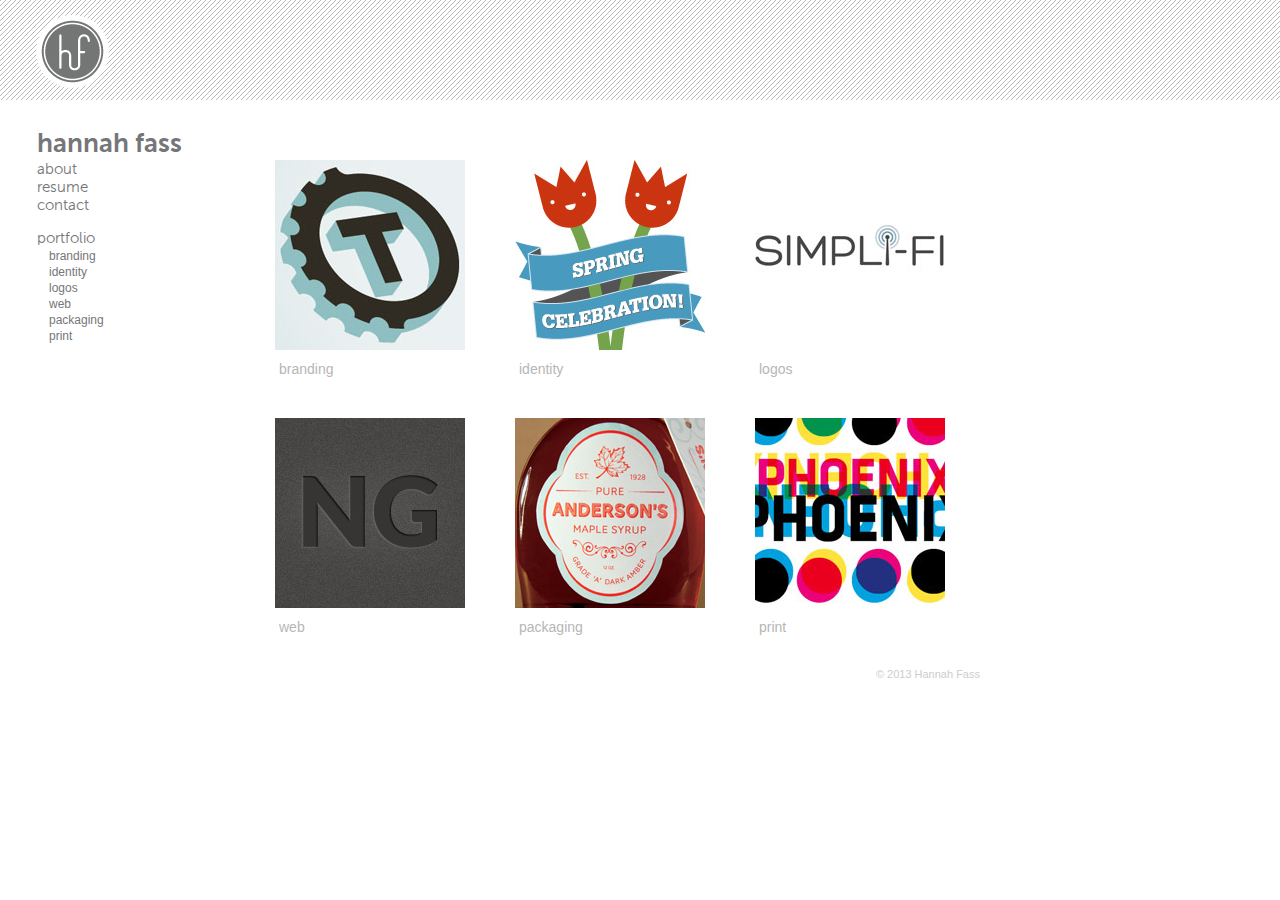
<file: index.html>
<!DOCTYPE html>
<html lang="en-US">
	<head>
		<title>hannah fass</title>
		<link rel="shortcut icon" href="img/favicon.ico" />
		<link rel="stylesheet" type="text/css" href="css/webfonts.css" />
		<link rel="stylesheet" type="text/css" href="css/normalize.css" />
		<link rel="stylesheet" type="text/css" href="css/960_24_col.css" />
		<link rel="stylesheet" type="text/css" href="css/style.css" />
		<meta property="og:title" content="hannahfass.com" />
		<meta property="og:description" content="hannah fass | graphic designer" />
		<meta property="og:url" content="hannahfass.com">
		<meta property="og:site_name" content "hannahfass.com">
		<meta property="og:image" content="http://hannahfass.com/img/id.jpg" />
	</head>
	<body>
		<div id="container" class="container_24">
			<div id="header" class="grid_24">
				<a href="index.html">
					<div id="logo">
						<h1>hf</h1>
					</div>
				</a>
			</div>
			<div class="clear"></div>
			<div id="sidebar" class="grid_4">
				<ul>
					<li class="name"><a href="index.html">hannah fass</a></li>
					<li><li><a href="about.html">about</a></li>
					<li><a href="resume.pdf" target="_blank">resume</a></li>
					<li><a href="contact.html">contact</a></li>
				</ul>
				<ul>
					<li><a href="index.html">portfolio</a></li>
					<ul>
						<li><a href="branding.html">branding</a></li>
						<li><a href="identity.html">identity</a></li>
						<li><a href="logos.html">logos</a></li>
						<li><a href="web.html">web</a></li>
						<li><a href="packaging.html">packaging</a></li>
						<li><a href="print.html">print</a></li>
					</ul>
				</ul>
			</div>
			<div id="content" class="prefix_2 grid_18">
				<div class="alpha grid_5 portfolio-art">
					<a href="branding.html">
						<img src="img/portfolio/branding.jpg" />
						<div class="portfolio-project"><span class="label">branding</span></div>
					</a>
				</div>
				<div class="prefix_1 grid_5 portfolio-art">
					<a href="identity.html">
						<img src="img/portfolio/identity.jpg" />
						<div class="portfolio-project"><span class="label">identity</span></div>
					</a>
				</div>
				<div class="omega prefix_1 grid_5 portfolio-art">
					<a href="logos.html">
						<img src="img/portfolio/logos.jpg" />
						<div class="portfolio-project"><span class="label">logos</span></div>
					</a>
				</div>
				<div class="clear portfolio-divider">&nbsp;</div>
				<div class="alpha grid_5 portfolio-art">
					<a href="web.html">
						<img src="img/portfolio/web.jpg" />
						<div class="portfolio-project"><span class="label">web</span></div>
					</a>
				</div>
				<div class="prefix_1 grid_5 portfolio-art">
					<a href="packaging.html">
						<img src="img/portfolio/packaging.jpg" />
						<div class="portfolio-project"><span class="label">packaging</span></div>
					</a>
				</div>
				<div class="omega prefix_1 grid_5 portfolio-art">
					<a href="print.html">
						<img src="img/portfolio/print.jpg" />
						<div class="portfolio-project"><span class="label">print</span></div>
					</a>
				</div>
			</div>
			<div class="clear"></div>
			<div id="footer" class="grid_24">
				<p class="copywrite">&copy; 2013 Hannah Fass</p>
			</div>
			<div class="clear"></div>
		</div>
	</body>
	<script type="text/javascript">

	  var _gaq = _gaq || [];
	  _gaq.push(['_setAccount', 'UA-30892450-1']);
	  _gaq.push(['_trackPageview']);

	  (function() {
	    var ga = document.createElement('script'); ga.type = 'text/javascript'; ga.async = true;
	    ga.src = ('https:' == document.location.protocol ? 'https://ssl' : 'http://www') + '.google-analytics.com/ga.js';
	    var s = document.getElementsByTagName('script')[0]; s.parentNode.insertBefore(ga, s);
	  })();

	</script>
</html>
</file>
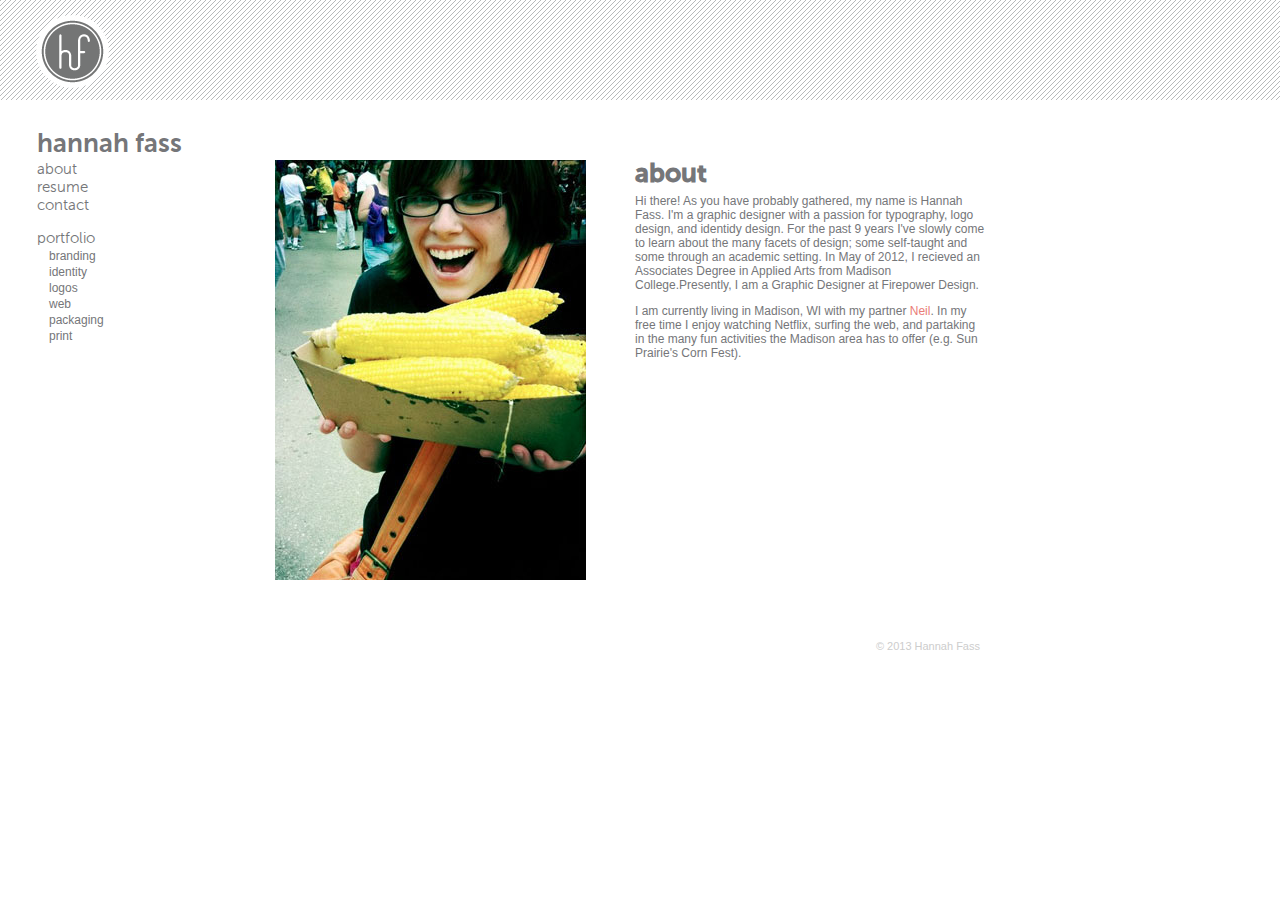
<file: about.html>
<!DOCTYPE html>
<html lang="en-US">
	<head>
		<title>hannah fass | about</title>
		<link rel="shortcut icon" href="img/favicon.ico" />
		<link rel="stylesheet" type="text/css" href="css/webfonts.css" />
		<link rel="stylesheet" type="text/css" href="css/normalize.css" />
		<link rel="stylesheet" type="text/css" href="css/960_24_col.css" />
		<link rel="stylesheet" type="text/css" href="css/style.css" />
		<meta property="og:title" content="hannahfass.com" />
		<meta property="og:description" content="hannah fass | graphic designer | about" />
		<meta property="og:url" content="hannahfass.com/about.html">
		<meta property="og:site_name" content "hannahfass.com">
		<meta property="og:image" content="http://hannahfass.com/img/id.jpg" />
	</head>
	<body>
		<div id="container" class="container_24">
			<div id="header" class="grid_24">
				<a href="index.html">
					<div id="logo">
						<h1>hf</h1>
					</div>
				</a>
			</div>
			<div class="clear"></div>
			<div id="sidebar" class="grid_4">
				<ul>
					<li class="name"><a href="index.html">hannah fass</a></li>
					<li><li><a href="about.html">about</a></li>
					<li><a href="resume.pdf" target="_blank">resume</a></li>
					<li><a href="contact.html">contact</a></li>
				</ul>
				<ul>
					<li><a href="index.html">portfolio</a></li>
					<ul>
						<li><a href="branding.html">branding</a></li>
						<li><a href="identity.html">identity</a></li>
						<li><a href="logos.html">logos</a></li>
						<li><a href="web.html">web</a></li>
						<li><a href="packaging.html">packaging</a></li>
						<li><a href="print.html">print</a></li>
					</ul>
				</ul>
			</div>
			<div id="center-image-container" class="prefix_2 grid_8">
				<div id="center-image">
					<img src="img/about_img.jpg" />
				</div>
			</div>
			<div id="content" class="prefix_1 grid_9 long-text">
				<h2>about</h2>
				<p>Hi there! As you have probably gathered, my name is Hannah Fass. I'm a graphic designer with a passion for typography, logo design, and identidy design. For the past 9 years I've slowly come to learn about the many facets of design; some self-taught and some through an academic setting. In May of 2012, I recieved an Associates Degree in Applied Arts from Madison College.Presently, I am a Graphic Designer at Firepower Design.
				</p>
				<p>I am currently living in Madison, WI with my partner <a href="http://neilgoodman.net" target="_blank">Neil</a>. In my free time I enjoy watching Netflix, 
				surfing the web, and partaking in the many fun activities the Madison area has to offer (e.g. Sun 
				Prairie's Corn Fest).
				</p>
			</div>
			<div class="clear"></div>
			<div id="footer" class="grid_24">
				<p class="copywrite">&copy; 2013 Hannah Fass</p>
			</div>
			<div class="clear"></div>
		</div>
	</body>
	<script type="text/javascript">

	  var _gaq = _gaq || [];
	  _gaq.push(['_setAccount', 'UA-30892450-1']);
	  _gaq.push(['_trackPageview']);

	  (function() {
	    var ga = document.createElement('script'); ga.type = 'text/javascript'; ga.async = true;
	    ga.src = ('https:' == document.location.protocol ? 'https://ssl' : 'http://www') + '.google-analytics.com/ga.js';
	    var s = document.getElementsByTagName('script')[0]; s.parentNode.insertBefore(ga, s);
	  })();

	</script>
</html>
</file>
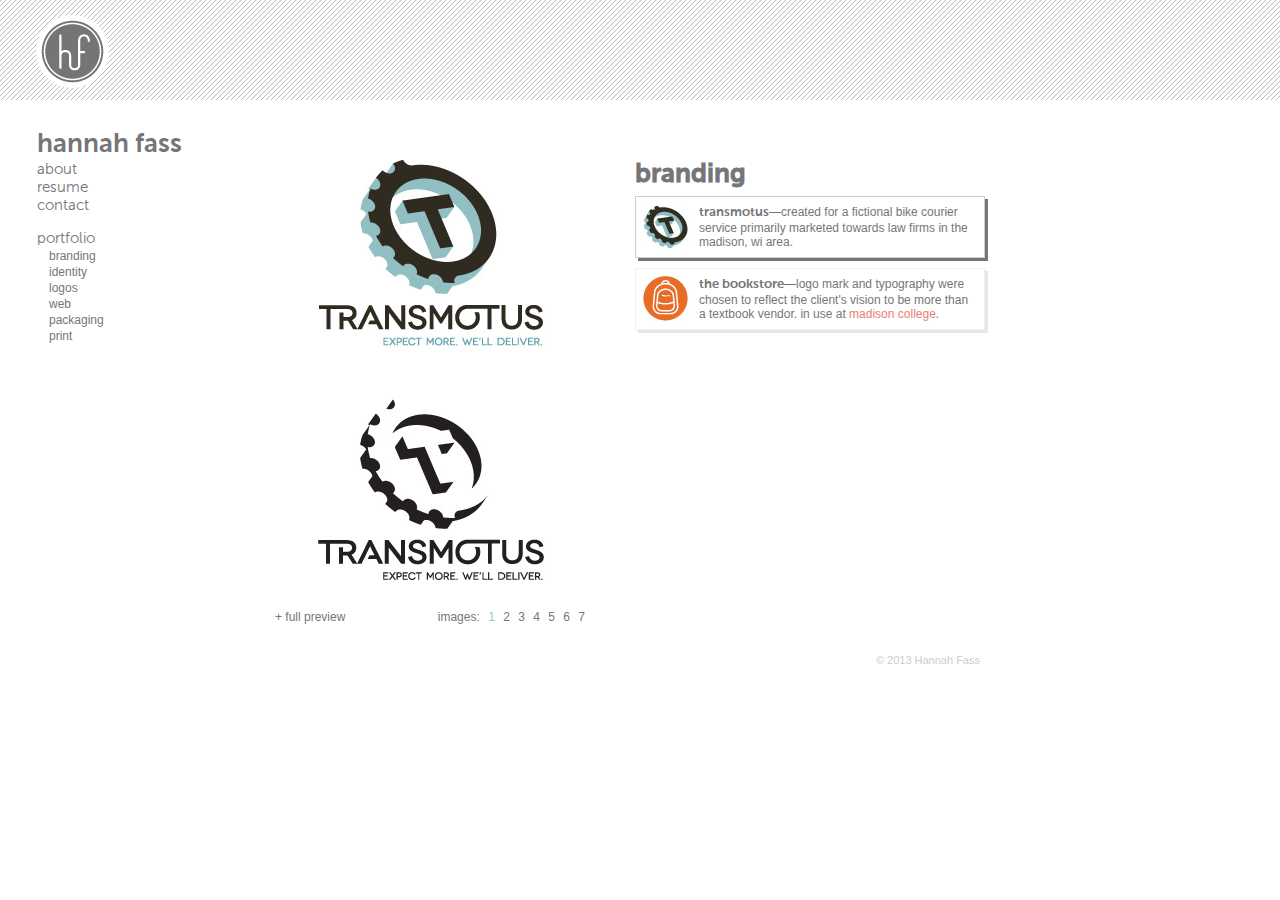
<file: branding.html>
<!DOCTYPE html>
<html lang="en-US">
	<head>
		<title>hannah fass | branding</title>
		<link rel="shortcut icon" href="img/favicon.ico" />
		<link rel="stylesheet" type="text/css" href="css/webfonts.css" />
		<link rel="stylesheet" type="text/css" href="css/normalize.css" />
		<link rel="stylesheet" type="text/css" href="css/960_24_col.css" />
		<link rel="stylesheet" type="text/css" href="css/style.css" />
		<meta property="og:title" content="hannahfass.com" />
		<meta property="og:description" content="hannah fass | graphic designer | branding" />
		<meta property="og:url" content="hannahfass.com/branding.html">
		<meta property="og:site_name" content "hannahfass.com">
		<meta property="og:image" content="http://hannahfass.com/img/id.jpg" />
		<script type="text/javascript" src="js/jquery-1.7.1.min.js"></script>
		<script type="text/javascript" src="js/jquery.ui.widget.js"></script>
		<script type="text/javascript" src="js/jquery.animate-enhanced.min.js"></script>
		<script type="text/javascript" src="js/jquery.hover-preview.js"></script>
		<script type="text/javascript">
			$(function() {
				$("#content").hoverPreview({
					previewContainer: '#center-image',
					dataSelector:     '.item',
					activeClass:      'itemactive',
					imageLink:        '#full-image-link',
					transition:       'click',
					change: function (event, data) {
					    $('.image-pager ul').hide();
					    $('.pager-' + (data.index + 1))
					        .hoverPreview('setActive', 0)
					        .show();

					}
				});
				
				$(".pager-1").hoverPreview({
				    previewContainer: '#center-image',
					dataSelector:     'a',
					activeClass:      'active',
					imageLink:        '#full-image-link',
					transition:       'click'
				});
				
				$(".pager-2").hoverPreview({
				    previewContainer: '#center-image',
					dataSelector:     'a',
					activeClass:      'active',
					imageLink:        '#full-image-link',
					transition:       'click'
				}).hide();
			});
		</script>
	</head>
	<body>
		<div id="container" class="container_24">
			<div id="header" class="grid_24">
				<a href="index.html">
					<div id="logo">
						<h1>hf</h1>
					</div>
				</a>
			</div>
			<div class="clear"></div>
			<div id="sidebar" class="grid_4">
				<ul>
					<li class="name"><a href="index.html">hannah fass</a></li>
					<li><li><a href="about.html">about</a></li>
					<li><a href="resume.pdf" target="_blank">resume</a></li>
					<li><a href="contact.html">contact</a></li>
				</ul>
				<ul>
					<li><a href="index.html">portfolio</a></li>
					<ul>
						<li><a href="branding.html">branding</a></li>
						<li><a href="identity.html">identity</a></li>
						<li><a href="logos.html">logos</a></li>
						<li><a href="web.html">web</a></li>
						<li><a href="packaging.html">packaging</a></li>
						<li><a href="print.html">print</a></li>
					</ul>
				</ul>
			</div>
			<div id="center-image-container" class="prefix_2 grid_8">
				<div id="center-image">
					<img src="art/large/l_transmotus_v.jpg" />
				</div>
				<div class="image-pager">
				    images:
				    <ul class="pager-1">
				        <li><a class="active" data-preview="art/large/l_transmotus_v.jpg" data-link="art/full/f_transmotus_v.jpg" href="#">1</a></li>
				        <li><a data-preview="art/large/l_transmotus_h.jpg" data-link="art/full/f_transmotus_h.jpg" href="#">2</a></li>
					 	<li><a data-preview="art/large/l_transmotus_web_home.jpg" data-link="art/full/f_transmotus_web_home.jpg" href="#">3</a></li>
						<li><a data-preview="art/large/l_transmotus_web_service.jpg" data-link="art/full/f_transmotus_web_service.jpg" href="#">4</a></li>
						<li><a data-preview="art/large/l_transmotus_web_account.jpg" data-link="art/full/f_transmotus_web_account.jpg" href="#">5</a></li>
						<li><a data-preview="art/large/l_transmotus_packaging.jpg" data-link="art/full/f_transmotus_packaging.jpg" href="#">6</a></li>
						<li><a data-preview="art/large/l_transmotus_invoice.jpg" data-link="art/full/f_transmotus_invoice.jpg" href="#">7</a></li>
				    </ul>
				    <ul class="pager-2">
				        <li><a class="active" data-preview="art/large/l_bookstore_v.jpg" data-link="art/full/f_bookstore_v.jpg" href="#">1</a></li>
				        <li><a data-preview="art/large/l_bookstore_h.jpg" data-link="art/full/f_bookstore_h.jpg" href="#">2</a></li>
						<li><a data-preview="art/large/l_bookstore_top_shelf_photo.jpg" data-link="art/full/f_bookstore_top_shelf_photo.jpg" href="#">3</a></li>
						<li><a data-preview="art/large/l_bookstore_case_photo.jpg" data-link="art/full/f_bookstore_case_photo.jpg" href="#">4</a></li>
						<li><a data-preview="art/large/l_bookstore_ceiling_photo.jpg" data-link="art/full/f_bookstore_ceiling_photo.jpg" href="#">5</a></li>
						<li><a data-preview="art/large/l_bookstore_art_sale.jpg" data-link="art/full/f_bookstore_art_sale.jpg" href="#">6</a></li>
						<li><a data-preview="art/large/l_bookstore_clothing_sale.jpg" data-link="art/full/f_bookstore_clothing_sale.jpg" href="#">7</a></li>
						<li><a data-preview="art/large/l_bookstore_spring_sale.jpg" data-link="art/full/f_bookstore_spring_sale.jpg" href="#">8</a></li>
				    </ul>
				</div>
				<a id="full-image-link" href="art/full/f_transmotus_v.jpg" target="_blank">+ full preview</a>
			</div>
			<div id="content" class="prefix_1 grid_9">
				<h2>branding</h2>
				<div class="item itemactive" data-preview="art/large/l_transmotus_v.jpg" data-link="art/full/f_transmotus_v.jpg">
					<img src="art/thumb/t_transmotus.jpg" />
					<p><span class="project-name">transmotus</span>&#8212;created for a fictional bike courier service primarily marketed towards law firms in the madison, wi area.</p>
				</div>
				<div class="item" data-preview="art/large/l_bookstore_v.jpg" data-link="art/full/f_bookstore_v.jpg">
					<img src="art/thumb/t_bookstore.jpg" />
					<p><span class="project-name">the bookstore</span>&#8212;logo mark and typography were chosen to reflect the client's vision to be more than a textbook vendor. in use at <a href="http://www.matcmadison.edu" target="_blank">madison college</a>.</p>
				</div>
			</div>
			<div class="clear"></div>
			<div id="footer" class="grid_24">
				<p class="copywrite">&copy; 2013 Hannah Fass</p>
			</div>
			<div class="clear"></div>
		</div>
	</body>
	<script type="text/javascript">

	  var _gaq = _gaq || [];
	  _gaq.push(['_setAccount', 'UA-30892450-1']);
	  _gaq.push(['_trackPageview']);

	  (function() {
	    var ga = document.createElement('script'); ga.type = 'text/javascript'; ga.async = true;
	    ga.src = ('https:' == document.location.protocol ? 'https://ssl' : 'http://www') + '.google-analytics.com/ga.js';
	    var s = document.getElementsByTagName('script')[0]; s.parentNode.insertBefore(ga, s);
	  })();

	</script>
</html>
</file>
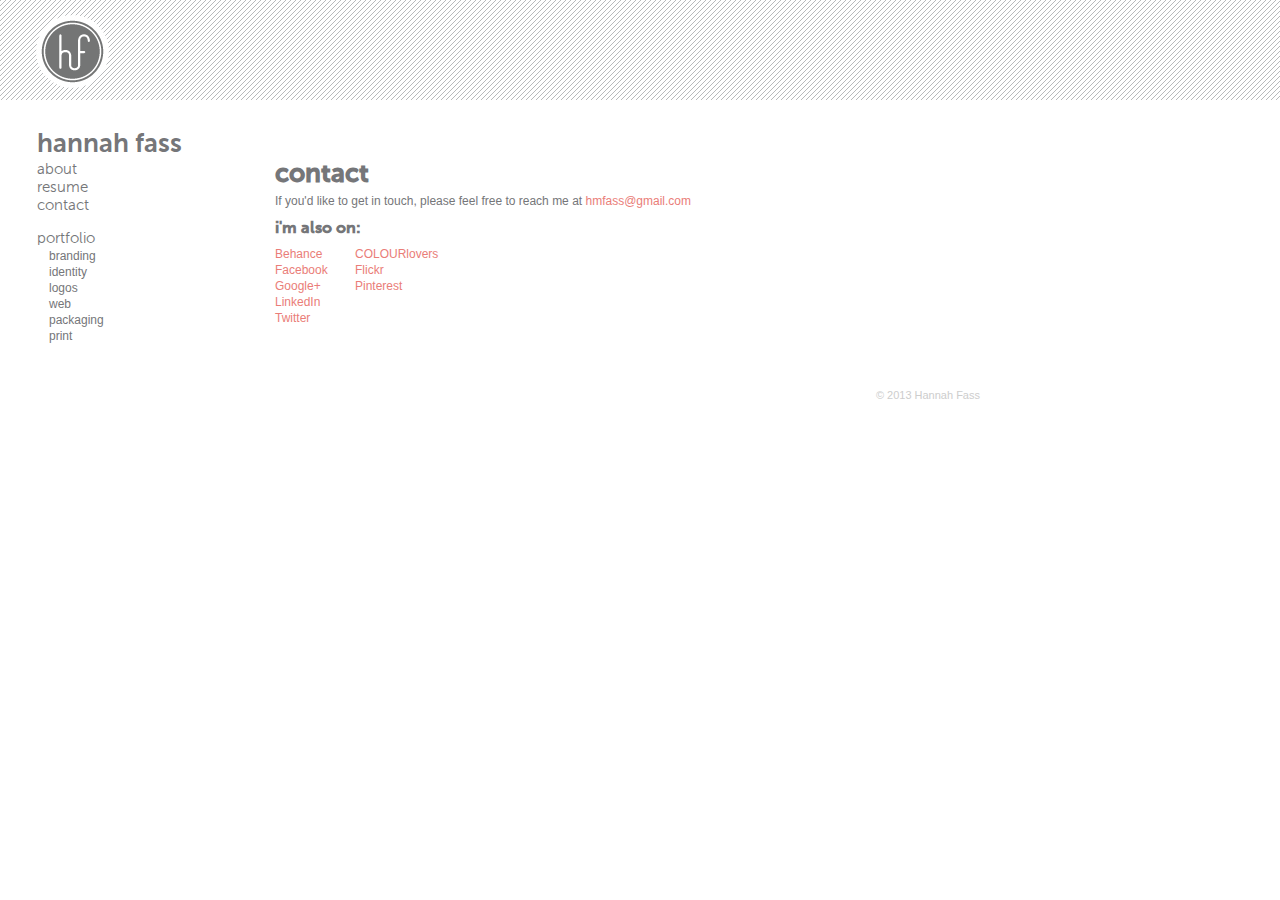
<file: contact.html>
<!DOCTYPE html>
<html lang="en-US">
	<head>
		<title>hannah fass | contact</title>
		<link rel="shortcut icon" href="img/favicon.ico" />
		<link rel="stylesheet" type="text/css" href="css/webfonts.css" />
		<link rel="stylesheet" type="text/css" href="css/normalize.css" />
		<link rel="stylesheet" type="text/css" href="css/960_24_col.css" />
		<link rel="stylesheet" type="text/css" href="css/style.css" />
		<meta property="og:title" content="hannahfass.com" />
		<meta property="og:description" content="hannah fass | graphic designer | contact" />
		<meta property="og:url" content="hannahfass.com/contact.html">
		<meta property="og:site_name" content "hannahfass.com">
		<meta property="og:image" content="http://hannahfass.com/img/id.jpg" />
	</head>
	<body>
		<div id="container" class="container_24">
			<div id="header" class="grid_24">
				<a href="index.html">
					<div id="logo">
						<h1>hf</h1>
					</div>
				</a>
			</div>
			<div class="clear"></div>
			<div id="sidebar" class="grid_4">
				<ul>
					<li class="name"><a href="index.html">hannah fass</a></li>
					<li><li><a href="about.html">about</a></li>
					<li><a href="resume.pdf" target="_blank">resume</a></li>
					<li><a href="contact.html">contact</a></li>
				</ul>
				<ul>
					<li><a href="index.html">portfolio</a></li>
					<ul>
						<li><a href="branding.html">branding</a></li>
						<li><a href="identity.html">identity</a></li>
						<li><a href="logos.html">logos</a></li>
						<li><a href="web.html">web</a></li>
						<li><a href="packaging.html">packaging</a></li>
						<li><a href="print.html">print</a></li>
					</ul>
				</ul>
			</div>
			<div id="content" class="prefix_2 grid_18 long-text">
				<h2>contact</h2>
				<p> If you'd like to get in touch, please feel free to reach me at <a href="mailto:hmfass@gmail.com">hmfass@gmail.com</a></p>
				<h3>i'm also on:</h3>
					<div class="alpha grid_2">
						<ul>
							<li><a href="http://www.behance.net/hannahfass" target="_blank">Behance</a></li>
							<li><a href="http://www.facebook.com/hannahfass" target="_blank">Facebook</a></li>
							<li><a href="http://plus.google.com/100547395545543897911" target="_blank">Google+</a></li>
							<li><a href="http://www.linkedin.com/in/hannahfass" target="_blank">LinkedIn</a></li>
							<li><a href="http://twitter.com/hannahfass" target="_blank">Twitter</a></li>
						</ul>
					</div>
					<div class="omega grid_4">
						<ul>
							<li><a href="http://www.colourlovers.com/lover/HannahBonanza" target="_blank">COLOURlovers</a></li>
							<li><a href="http://www.flickr.com/photos/hannahbonanza" target="_blank">Flickr</a></li>
							<li><a href="http://pinterest.com/hannahbonanza" target="_blank">Pinterest</a></li>
						</ul>
					</div>
			</div>
			<div class="clear"></div>
			<div id="footer" class="grid_24">
				<p class="copywrite">&copy; 2013 Hannah Fass</p>
			</div>
			<div class="clear"></div>
		</div>
	</body>
	<script type="text/javascript">

	  var _gaq = _gaq || [];
	  _gaq.push(['_setAccount', 'UA-30892450-1']);
	  _gaq.push(['_trackPageview']);

	  (function() {
	    var ga = document.createElement('script'); ga.type = 'text/javascript'; ga.async = true;
	    ga.src = ('https:' == document.location.protocol ? 'https://ssl' : 'http://www') + '.google-analytics.com/ga.js';
	    var s = document.getElementsByTagName('script')[0]; s.parentNode.insertBefore(ga, s);
	  })();

	</script>
</html>
</file>
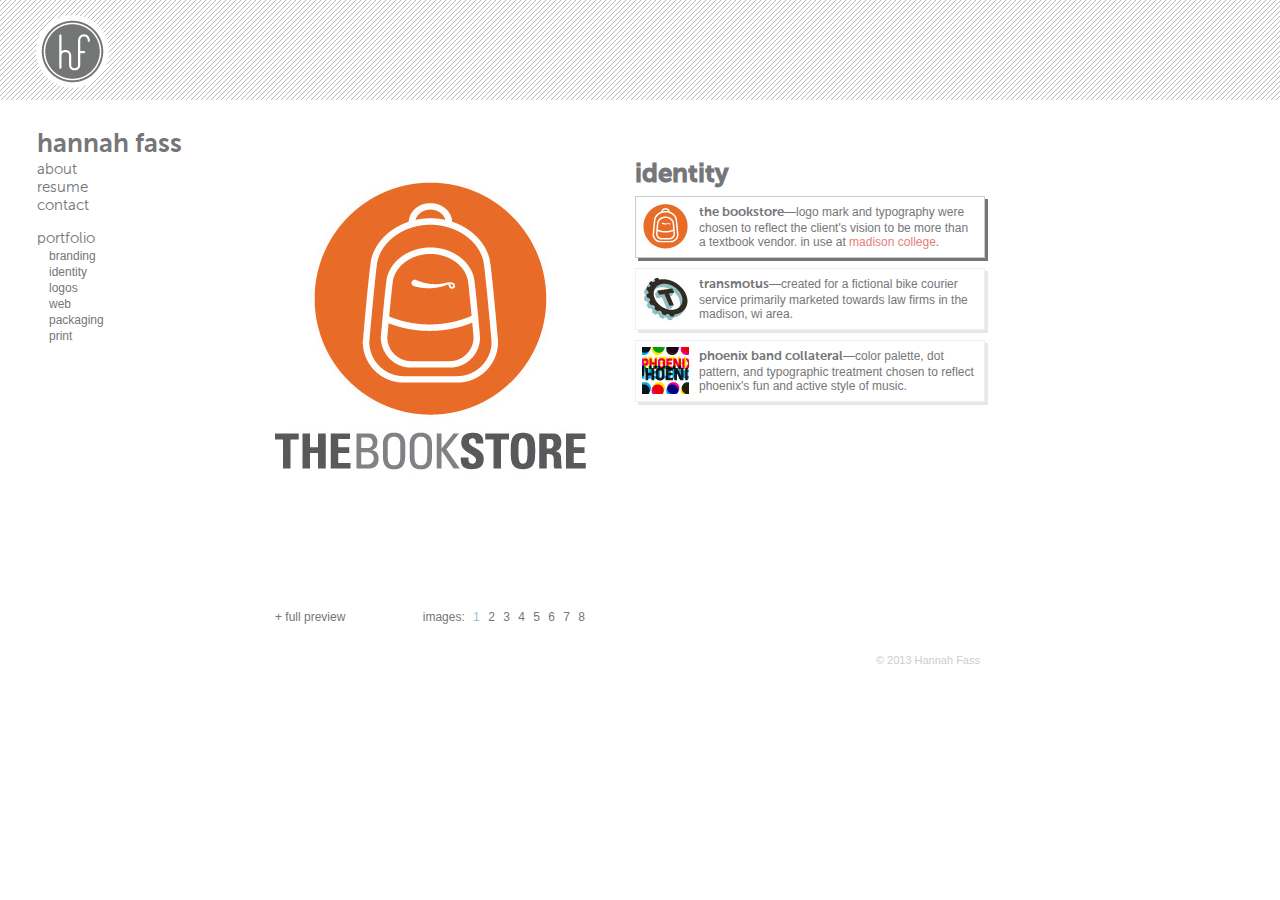
<file: identity.html>
<!DOCTYPE html>
<html lang="en-US">
	<head>
		<title>hannah fass | identity</title>
		<link rel="shortcut icon" href="img/favicon.ico" />
		<link rel="stylesheet" type="text/css" href="css/webfonts.css" />
		<link rel="stylesheet" type="text/css" href="css/normalize.css" />
		<link rel="stylesheet" type="text/css" href="css/960_24_col.css" />
		<link rel="stylesheet" type="text/css" href="css/style.css" />
		<meta property="og:title" content="hannahfass.com" />
		<meta property="og:description" content="hannah fass | graphic designer | identity" />
		<meta property="og:url" content="hannahfass.com/identity.html">
		<meta property="og:site_name" content "hannahfass.com">
		<meta property="og:image" content="http://hannahfass.com/img/id.jpg" />
		<script type="text/javascript" src="js/jquery-1.7.1.min.js"></script>
		<script type="text/javascript" src="js/jquery.ui.widget.js"></script>
		<script type="text/javascript" src="js/jquery.animate-enhanced.min.js"></script>
		<script type="text/javascript" src="js/jquery.hover-preview.js"></script>
		<script type="text/javascript">
			$(function() {
				$("#content").hoverPreview({
					previewContainer: '#center-image',
					dataSelector:     '.item',
					activeClass:      'itemactive',
					imageLink:        '#full-image-link',
					transition:       'click',
					change: function (event, data) {
					    $('.image-pager ul').hide();
					    $('.pager-' + (data.index + 1))
					        .hoverPreview('setActive', 0)
					        .show();

					}
				});
				
				$(".pager-1").hoverPreview({
				    previewContainer: '#center-image',
					dataSelector:     'a',
					activeClass:      'active',
					imageLink:        '#full-image-link',
					transition:       'click'
				});
				
				$(".pager-2").hoverPreview({
				    previewContainer: '#center-image',
					dataSelector:     'a',
					activeClass:      'active',
					imageLink:        '#full-image-link',
					transition:       'click'
				}).hide();
				
				$(".pager-3").hoverPreview({
				    previewContainer: '#center-image',
					dataSelector:     'a',
					activeClass:      'active',
					imageLink:        '#full-image-link',
					transition:       'click'
				}).hide();
			});
		</script>
	</head>
	<body>
		<div id="container" class="container_24">
			<div id="header" class="grid_24">
				<a href="index.html">
					<div id="logo">
						<h1>hf</h1>
					</div>
				</a>
			</div>
			<div class="clear"></div>
			<div id="sidebar" class="grid_4">
				<ul>
					<li class="name"><a href="index.html">hannah fass</a></li>
					<li><li><a href="about.html">about</a></li>
					<li><a href="resume.pdf" target="_blank">resume</a></li>
					<li><a href="contact.html">contact</a></li>
				</ul>
				<ul>
					<li><a href="index.html">portfolio</a></li>
					<ul>
						<li><a href="branding.html">branding</a></li>
						<li><a href="identity.html">identity</a></li>
						<li><a href="logos.html">logos</a></li>
						<li><a href="web.html">web</a></li>
						<li><a href="packaging.html">packaging</a></li>
						<li><a href="print.html">print</a></li>
					</ul>
				</ul>
			</div>
			<div id="center-image-container" class="prefix_2 grid_8">
				<div id="center-image">
					<img src="art/large/l_bookstore_v.jpg" />
				</div>
				<div class="image-pager">
				    images:
				    <ul class="pager-1">
				        <li><a class="active" data-preview="art/large/l_bookstore_v.jpg" data-link="art/full/f_bookstore_v.jpg" href="#">1</a></li>
				        <li><a data-preview="art/large/l_bookstore_h.jpg" data-link="art/full/f_bookstore_h.jpg" href="#">2</a></li>
						<li><a data-preview="art/large/l_bookstore_top_shelf_photo.jpg" data-link="art/full/f_bookstore_top_shelf_photo.jpg" href="#">3</a></li>
						<li><a data-preview="art/large/l_bookstore_case_photo.jpg" data-link="art/full/f_bookstore_case_photo.jpg" href="#">4</a></li>
						<li><a data-preview="art/large/l_bookstore_ceiling_photo.jpg" data-link="art/full/f_bookstore_ceiling_photo.jpg" href="#">5</a></li>
						<li><a data-preview="art/large/l_bookstore_art_sale.jpg" data-link="art/full/f_bookstore_art_sale.jpg" href="#">6</a></li>
						<li><a data-preview="art/large/l_bookstore_clothing_sale.jpg" data-link="art/full/f_bookstore_clothing_sale.jpg" href="#">7</a></li>
						<li><a data-preview="art/large/l_bookstore_spring_sale.jpg" data-link="art/full/f_bookstore_spring_sale.jpg" href="#">8</a></li>
				    </ul>
				    <ul class="pager-2">
				        <li><a class="active" data-preview="art/large/l_transmotus_v.jpg" data-link="art/full/f_transmotus_v.jpg" href="#">1</a></li>
				        <li><a data-preview="art/large/l_transmotus_h.jpg" data-link="art/full/f_transmotus_h.jpg" href="#">2</a></li>
					 	<li><a data-preview="art/large/l_transmotus_web_home.jpg" data-link="art/full/f_transmotus_web_home.jpg" href="#">3</a></li>
						<li><a data-preview="art/large/l_transmotus_web_service.jpg" data-link="art/full/f_transmotus_web_service.jpg" href="#">4</a></li>
						<li><a data-preview="art/large/l_transmotus_web_account.jpg" data-link="art/full/f_transmotus_web_account.jpg" href="#">5</a></li>
						<li><a data-preview="art/large/l_transmotus_packaging.jpg" data-link="art/full/f_transmotus_packaging.jpg" href="#">6</a></li>
						<li><a data-preview="art/large/l_transmotus_invoice.jpg" data-link="art/full/f_transmotus_invoice.jpg" href="#">7</a></li>
				    </ul>
				    <ul class="pager-3">
				        <li><a class="active" data-preview="art/large/l_phoenix_poster.jpg" data-link="art/full/f_phoenix_poster.jpg" href="#">1</a></li>
				        <li><a data-preview="art/large/l_phoenix_ticket.jpg" data-link="art/full/f_phoenix_ticket.jpg" href="#">2</a></li>
				        <li><a data-preview="art/large/l_phoenix_wearables.jpg" data-link="art/full/f_phoenix_wearables.jpg" href="#">3</a></li>
				    </ul>
				</div>
				<a id="full-image-link" href="art/full/f_bookstore_v.jpg" target="_blank">+ full preview</a>
			</div>
			<div id="content" class="prefix_1 grid_9">
				<h2>identity</h2>
				<div class="item itemactive" data-preview="art/large/l_bookstore_v.jpg" data-link="art/full/f_bookstore_v.jpg">
					<img src="art/thumb/t_bookstore.jpg" />
					<p><span class="project-name">the bookstore</span>&#8212;logo mark and typography were chosen to reflect the client's vision to be more than a textbook vendor. in use at <a href="http://www.matcmadison.edu" target="_blank">madison college</a>.</p>
				</div>
				<div class="item" data-preview="art/large/l_transmotus_v.jpg" data-link="art/full/f_transmotus_v.jpg">
					<img src="art/thumb/t_transmotus.jpg" />
					<p><span class="project-name">transmotus</span>&#8212;created for a fictional bike courier service primarily marketed towards law firms in the madison, wi area.</p>
				</div>
				<div class="item" data-preview="art/large/l_phoenix_poster.jpg" data-link="art/full/f_phoenix_poster.jpg">
					<img src="art/thumb/t_phoenix.jpg" />
					<p><span class="project-name">phoenix band collateral</span>&#8212;color palette, dot pattern, and typographic treatment chosen to reflect phoenix's fun and active style of music.</p>
				</div>
			</div>
			<div class="clear"></div>
			<div id="footer" class="grid_24">
				<p class="copywrite">&copy; 2013 Hannah Fass</p>
			</div>
			<div class="clear"></div>
		</div>
	</body>
	<script type="text/javascript">

	  var _gaq = _gaq || [];
	  _gaq.push(['_setAccount', 'UA-30892450-1']);
	  _gaq.push(['_trackPageview']);

	  (function() {
	    var ga = document.createElement('script'); ga.type = 'text/javascript'; ga.async = true;
	    ga.src = ('https:' == document.location.protocol ? 'https://ssl' : 'http://www') + '.google-analytics.com/ga.js';
	    var s = document.getElementsByTagName('script')[0]; s.parentNode.insertBefore(ga, s);
	  })();

	</script>
</html>
</file>
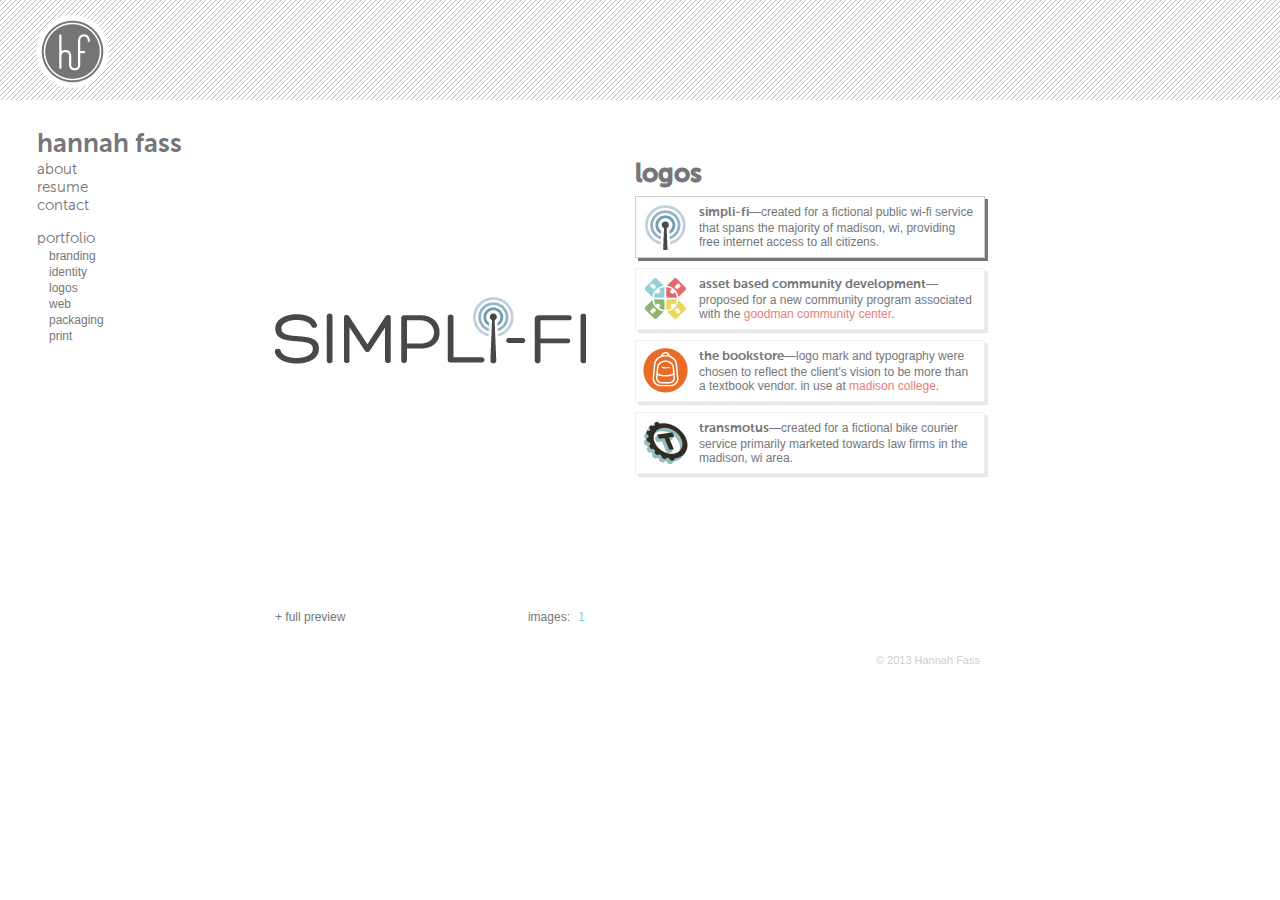
<file: logos.html>
<!DOCTYPE html>
<html lang="en-US">
	<head>
		<title>hannah fass | logos</title>
		<link rel="shortcut icon" href="img/favicon.ico" />
		<link rel="stylesheet" type="text/css" href="css/webfonts.css" />
		<link rel="stylesheet" type="text/css" href="css/normalize.css" />
		<link rel="stylesheet" type="text/css" href="css/960_24_col.css" />
		<link rel="stylesheet" type="text/css" href="css/style.css" />
		<meta property="og:title" content="hannahfass.com" />
		<meta property="og:description" content="hannah fass | graphic designer | logos" />
		<meta property="og:url" content="hannahfass.com/logos.html">
		<meta property="og:site_name" content "hannahfass.com">
		<meta property="og:image" content="http://hannahfass.com/img/id.jpg" />
		<script type="text/javascript" src="js/jquery-1.7.1.min.js"></script>
		<script type="text/javascript" src="js/jquery.ui.widget.js"></script>
		<script type="text/javascript" src="js/jquery.animate-enhanced.min.js"></script>
		<script type="text/javascript" src="js/jquery.hover-preview.js"></script>
		<script type="text/javascript">
			$(function() {
				$("#content").hoverPreview({
					previewContainer: '#center-image',
					dataSelector:     '.item',
					activeClass:      'itemactive',
					imageLink:        '#full-image-link',
					transition:       'click',
					change: function (event, data) {
					    $('.image-pager ul').hide();
					    $('.pager-' + (data.index + 1))
					        .hoverPreview('setActive', 0)
					        .show();

					}
				});
				
				$(".pager-1").hoverPreview({
				    previewContainer: '#center-image',
					dataSelector:     'a',
					activeClass:      'active',
					imageLink:        '#full-image-link',
					transition:       'click'
				});
				
				$(".pager-2").hoverPreview({
				    previewContainer: '#center-image',
					dataSelector:     'a',
					activeClass:      'active',
					imageLink:        '#full-image-link',
					transition:       'click'
				}).hide();
				
				$(".pager-3").hoverPreview({
				    previewContainer: '#center-image',
					dataSelector:     'a',
					activeClass:      'active',
					imageLink:        '#full-image-link',
					transition:       'click'
				}).hide();
				
				$(".pager-4").hoverPreview({
				    previewContainer: '#center-image',
					dataSelector:     'a',
					activeClass:      'active',
					imageLink:        '#full-image-link',
					transition:       'click'
				}).hide();
			});
		</script>
	</head>
	<body>
		<div id="container" class="container_24">
			<div id="header" class="grid_24">
				<a href="index.html">
					<div id="logo">
						<h1>hf</h1>
					</div>
				</a>
			</div>
			<div class="clear"></div>
			<div id="sidebar" class="grid_4">
				<ul>
					<li class="name"><a href="index.html">hannah fass</a></li>
					<li><li><a href="about.html">about</a></li>
					<li><a href="resume.pdf" target="_blank">resume</a></li>
					<li><a href="contact.html">contact</a></li>
				</ul>
				<ul>
					<li><a href="index.html">portfolio</a></li>
					<ul>
						<li><a href="branding.html">branding</a></li>
						<li><a href="identity.html">identity</a></li>
						<li><a href="logos.html">logos</a></li>
						<li><a href="web.html">web</a></li>
						<li><a href="packaging.html">packaging</a></li>
						<li><a href="print.html">print</a></li>
					</ul>
				</ul>
			</div>
			<div id="center-image-container" class="prefix_2 grid_8">
				<div id="center-image">
					<img src="art/large/l_simplifi.jpg" />
				</div>
				<div class="image-pager">
				    images:
				    <ul class="pager-1">
				        <li><a class="active" data-preview="art/large/l_simplifi.jpg" data-link="art/full/f_simplifi.jpg" href="#">1</a></li>
				    </ul>
				    <ul class="pager-2">
				        <li><a class="active" data-preview="art/large/l_abcd.jpg" data-link="art/full/f_abcd.jpg" href="#">1</a></li>
				    </ul>
				    <ul class="pager-3">
				        <li><a class="active" data-preview="art/large/l_bookstore_v.jpg" data-link="art/full/f_bookstore_v.jpg" href="#">1</a></li>
				        <li><a data-preview="art/large/l_bookstore_h.jpg" data-link="art/full/f_bookstore_h.jpg" href="#">2</a></li>
				    </ul>
				    <ul class="pager-4">
				        <li><a class="active" data-preview="art/large/l_transmotus_v.jpg" data-link="art/full/f_transmotus_v.jpg" href="#">1</a></li>
				        <li><a data-preview="art/large/l_transmotus_h.jpg" data-link="art/full/f_transmotus_h.jpg" href="#">2</a></li>
				    </ul>
				</div>
				<a id="full-image-link" href="art/full/f_simplifi.jpg" target="_blank">+ full preview</a>
			</div>
			<div id="content" class="prefix_1 grid_9">
				<h2>logos</h2>
				<div class="item itemactive" data-preview="art/large/l_simplifi.jpg" data-link="art/full/f_simplifi.jpg">
					<img src="art/thumb/t_simplifi.jpg" />
					<p><span class="project-name">simpli-fi</span>&#8212;created for a fictional public wi-fi service that spans the majority of madison, wi, providing free internet access to all citizens.</p>
				</div>
				<div class="item" data-preview="art/large/l_abcd.jpg" data-link="art/full/f_abcd.jpg">
					<img src="art/thumb/t_abcd.jpg" />
					<p><span class="project-name">asset based community development</span>&#8212;proposed for a new community program associated with the <a href="http://www.goodmancenter.org/services/asset-based-community-development" target="_blank">goodman community center</a>.</p>
				</div>
				<div class="item" data-preview="art/large/l_bookstore_v.jpg" data-link="art/full/f_bookstore_v.jpg">
					<img src="art/thumb/t_bookstore.jpg" />
					<p><span class="project-name">the bookstore</span>&#8212;logo mark and typography were chosen to reflect the client's vision to be more than a textbook vendor. in use at <a href="http://www.matcmadison.edu" target="_blank">madison college</a>.</p>
				</div>
				<div class="item" data-preview="art/large/l_transmotus_v.jpg" data-link="art/full/f_transmotus_v.jpg">
					<img src="art/thumb/t_transmotus.jpg" />
					<p><span class="project-name">transmotus</span>&#8212;created for a fictional bike courier service primarily marketed towards law firms in the madison, wi area.</p>
				</div>
			</div>
			<div class="clear"></div>
			<div id="footer" class="grid_24">
				<p class="copywrite">&copy; 2013 Hannah Fass</p>
			</div>
			<div class="clear"></div>
		</div>
	</body>
</html>
</file>
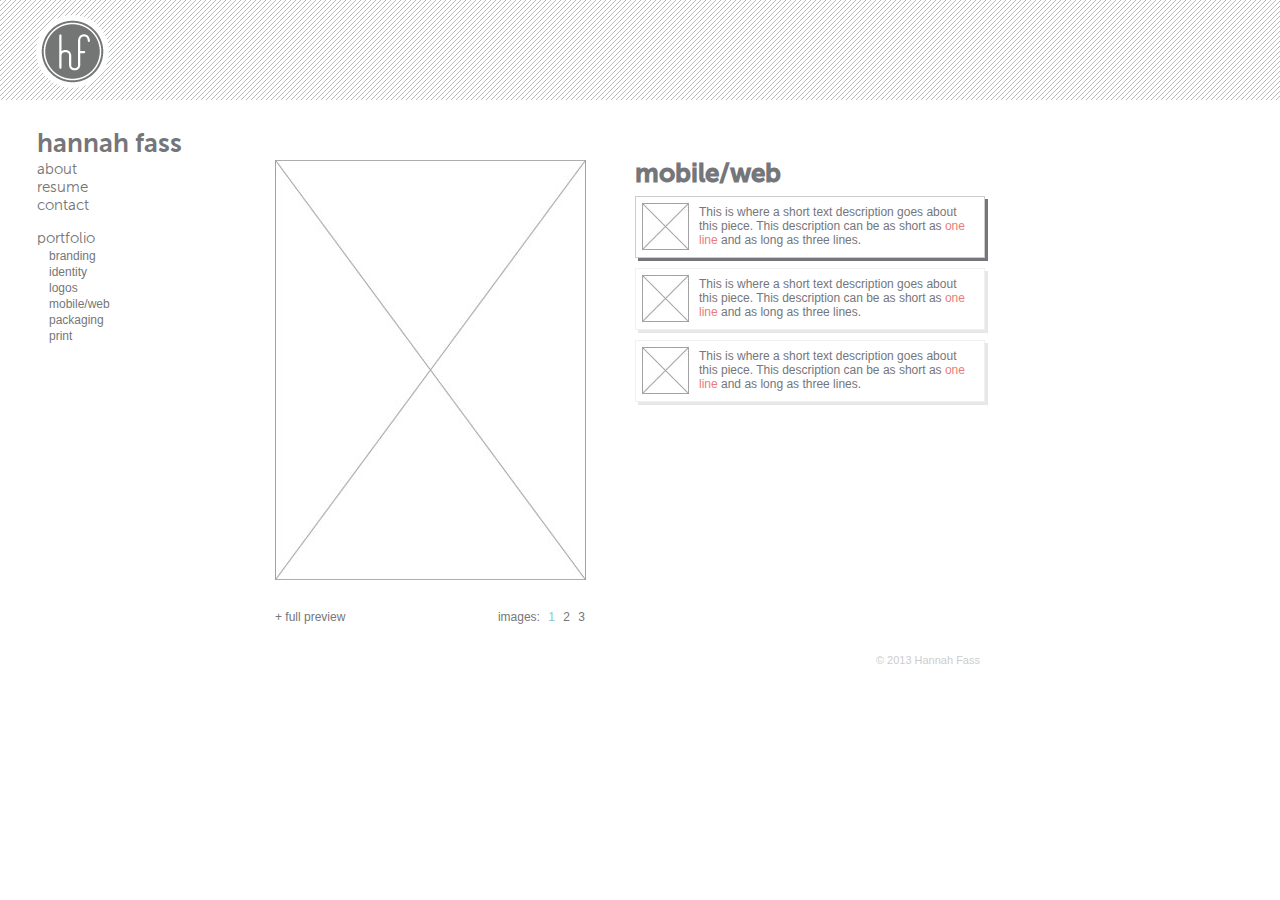
<file: mobile_web.html>
<!DOCTYPE html>
<html lang="en-US">
	<head>
		<title>hannah fass | mobile/web</title>
		<link rel="shortcut icon" href="img/favicon.ico" />
		<link rel="stylesheet" type="text/css" href="css/webfonts.css" />
		<link rel="stylesheet" type="text/css" href="css/normalize.css" />
		<link rel="stylesheet" type="text/css" href="css/960_24_col.css" />
		<link rel="stylesheet" type="text/css" href="css/style.css" />
		<script type="text/javascript" src="js/jquery-1.7.1.min.js"></script>
		<script type="text/javascript" src="js/jquery.ui.widget.js"></script>
		<script type="text/javascript" src="js/jquery.animate-enhanced.min.js"></script>
		<script type="text/javascript" src="js/jquery.hover-preview.js"></script>
		<script type="text/javascript">
			$(function() {
				$("#content").hoverPreview({
					previewContainer: '#center-image',
					dataSelector:     '.item',
					activeClass:      'itemactive',
					imageLink:        '#full-image-link',
					transition:       'click',
					change: function (event, data) {
					    $('.image-pager ul').hide();
					    $('.pager-' + (data.index + 1))
					        .hoverPreview('setActive', 0)
					        .show();

					}
				});
				
				$(".pager-1").hoverPreview({
				    previewContainer: '#center-image',
					dataSelector:     'a',
					activeClass:      'active',
					imageLink:        '#full-image-link',
					transition:       'click'
				});
				
				$(".pager-2").hoverPreview({
				    previewContainer: '#center-image',
					dataSelector:     'a',
					activeClass:      'active',
					imageLink:        '#full-image-link',
					transition:       'click'
				}).hide();
				
				$(".pager-3").hoverPreview({
				    previewContainer: '#center-image',
					dataSelector:     'a',
					activeClass:      'active',
					imageLink:        '#full-image-link',
					transition:       'click'
				}).hide();
			});
		</script>
	</head>
	<body>
		<div id="container" class="container_24">
			<div id="header" class="grid_24">
				<a href="index.html">
					<div id="logo">
						<h1>hf</h1>
					</div>
				</a>
			</div>
			<div class="clear"></div>
			<div id="sidebar" class="grid_4">
				<ul>
					<li class="name"><a href="index.html">hannah fass</a></li>
					<li><li><a href="about.html">about</a></li>
					<li><a href="resume.pdf" target="_blank">resume</a></li>
					<li><a href="contact.html">contact</a></li>
				</ul>
				<ul>
					<li><a href="index.html">portfolio</a></li>
					<ul>
						<li><a href="branding.html">branding</a></li>
						<li><a href="identity.html">identity</a></li>
						<li><a href="logos.html">logos</a></li>
						<li><a href="mobile_web.html">mobile/web</a></li>
						<li><a href="packaging.html">packaging</a></li>
						<li><a href="print.html">print</a></li>
					</ul>
				</ul>
			</div>
			<div id="center-image-container" class="prefix_2 grid_8">
				<div id="center-image">
					<img src="art/large/l_example1.jpg" />
				</div>
				<div class="image-pager">
				    images:
				    <ul class="pager-1">
				        <li><a class="active" data-preview="art/large/l_example1.jpg" data-link="art/large/l_example1.jpg" href="#">1</a></li>
				        <li><a data-preview="art/large/l_example1.jpg" data-link="art/large/l_example1.jpg" href="#">2</a></li>
				        <li><a data-preview="art/large/l_example1.jpg" data-link="art/large/l_example1.jpg" href="#">3</a></li>
				    </ul>
				    <ul class="pager-2">
				        <li><a class="active" data-preview="art/large/l_example1.jpg" data-link="art/large/l_example1.jpg" href="#">1</a></li>
				        <li><a data-preview="art/large/l_example1.jpg" data-link="art/large/l_example1.jpg" href="#">2</a></li>
				        <li><a data-preview="art/large/l_example1.jpg" data-link="art/large/l_example1.jpg" href="#">3</a></li>
				    </ul>
				    <ul class="pager-3">
				        <li><a class="active" data-preview="art/large/l_example1.jpg" data-link="art/large/l_example1.jpg" href="#">1</a></li>
				        <li><a data-preview="art/large/l_example1.jpg" data-link="art/large/l_example1.jpg" href="#">2</a></li>
				        <li><a data-preview="art/large/l_example1.jpg" data-link="art/large/l_example1.jpg" href="#">3</a></li>
				    </ul>
				</div>
				<a id="full-image-link" href="art/full/f_example1.jpg" target="_blank">+ full preview</a>
			</div>
			<div id="content" class="prefix_1 grid_9">
				<h2>mobile/web</h2>
				<div class="item itemactive" data-preview="art/large/l_example1.jpg" data-link="art/large/l_example1.jpg">
					<img src="art/thumb/t_example1.jpg" />
					<p>This is where a short text description goes about this piece. This description can be as short as <a href="link">one line</a> and as long as three lines.</p>
				</div>
				<div class="item" data-preview="art/large/l_example1.jpg" data-link="art/large/l_example1.jpg">
					<img src="art/thumb/t_example1.jpg" />
					<p>This is where a short text description goes about this piece. This description can be as short as <a href="link">one line</a> and as long as three lines.</p>
				</div>
				<div class="item" data-preview="art/large/l_example1.jpg" data-link="art/large/l_example1.jpg">
					<img src="art/thumb/t_example1.jpg" />
					<p>This is where a short text description goes about this piece. This description can be as short as <a href="link">one line</a> and as long as three lines.</p>
				</div>
			</div>
			<div class="clear"></div>
			<div id="footer" class="grid_24">
				<p class="copywrite">&copy; 2013 Hannah Fass</p>
			</div>
			<div class="clear"></div>
		</div>
	</body>
</html>
</file>
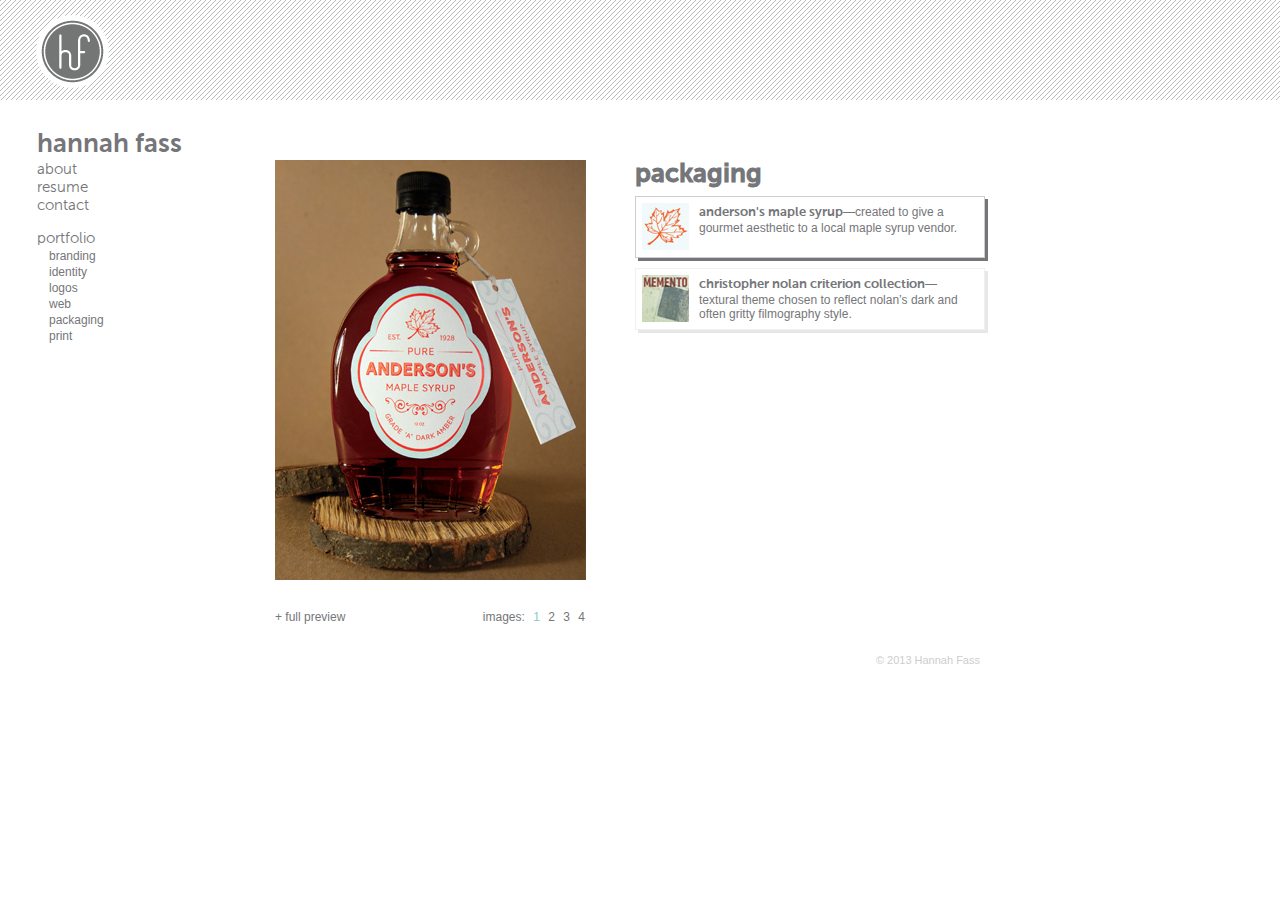
<file: packaging.html>
<!DOCTYPE html>
<html lang="en-US">
	<head>
		<title>hannah fass | packaging</title>
		<link rel="shortcut icon" href="img/favicon.ico" />
		<link rel="stylesheet" type="text/css" href="css/webfonts.css" />
		<link rel="stylesheet" type="text/css" href="css/normalize.css" />
		<link rel="stylesheet" type="text/css" href="css/960_24_col.css" />
		<link rel="stylesheet" type="text/css" href="css/style.css" />
		<meta property="og:title" content="hannahfass.com" />
		<meta property="og:description" content="hannah fass | graphic designer | packaging" />
		<meta property="og:url" content="hannahfass.com/packaging.html">
		<meta property="og:site_name" content "hannahfass.com">
		<meta property="og:image" content="http://hannahfass.com/img/id.jpg" />
		<script type="text/javascript" src="js/jquery-1.7.1.min.js"></script>
		<script type="text/javascript" src="js/jquery.ui.widget.js"></script>
		<script type="text/javascript" src="js/jquery.animate-enhanced.min.js"></script>
		<script type="text/javascript" src="js/jquery.hover-preview.js"></script>
		<script type="text/javascript">
			$(function() {
				$("#content").hoverPreview({
					previewContainer: '#center-image',
					dataSelector:     '.item',
					activeClass:      'itemactive',
					imageLink:        '#full-image-link',
					transition:       'click',
					change: function (event, data) {
					    $('.image-pager ul').hide();
					    $('.pager-' + (data.index + 1))
					        .hoverPreview('setActive', 0)
					        .show();

					}
				});
				
				$(".pager-1").hoverPreview({
				    previewContainer: '#center-image',
					dataSelector:     'a',
					activeClass:      'active',
					imageLink:        '#full-image-link',
					transition:       'click'
				});
				
				$(".pager-2").hoverPreview({
				    previewContainer: '#center-image',
					dataSelector:     'a',
					activeClass:      'active',
					imageLink:        '#full-image-link',
					transition:       'click'
				}).hide();
			});
		</script>
	</head>
	<body>
		<div id="container" class="container_24">
			<div id="header" class="grid_24">
				<a href="index.html">
					<div id="logo">
						<h1>hf</h1>
					</div>
				</a>
			</div>
			<div class="clear"></div>
			<div id="sidebar" class="grid_4">
				<ul>
					<li class="name"><a href="index.html">hannah fass</a></li>
					<li><li><a href="about.html">about</a></li>
					<li><a href="resume.pdf" target="_blank">resume</a></li>
					<li><a href="contact.html">contact</a></li>
				</ul>
				<ul>
					<li><a href="index.html">portfolio</a></li>
					<ul>
						<li><a href="branding.html">branding</a></li>
						<li><a href="identity.html">identity</a></li>
						<li><a href="logos.html">logos</a></li>
						<li><a href="web.html">web</a></li>
						<li><a href="packaging.html">packaging</a></li>
						<li><a href="print.html">print</a></li>
					</ul>
				</ul>
			</div>
			<div id="center-image-container" class="prefix_2 grid_8">
				<div id="center-image">
					<img src="art/large/l_andersons_bottle_photo.jpg" />
				</div>
				<div class="image-pager">
				    images:
				    <ul class="pager-1">
				        <li><a class="active" data-preview="art/large/l_andersons_bottle_photo.jpg" data-link="art/full/f_andersons_bottle_photo.jpg" href="#">1</a></li>
				        <li><a data-preview="art/large/l_andersons_label.jpg" data-link="art/full/f_andersons_label.jpg" href="#">2</a></li>
				        <li><a data-preview="art/large/l_andersons_tag_photo.jpg" data-link="art/full/f_andersons_tag_photo.jpg" href="#">3</a></li>
				        <li><a data-preview="art/large/l_andersons_tag.jpg" data-link="art/full/f_andersons_tag.jpg" href="#">4</a></li>
				    </ul>
				    <ul class="pager-2">
				        <li><a class="active" data-preview="art/large/l_criterion_photo.jpg" data-link="art/full/f_criterion_photo.jpg" href="#">1</a></li>
				        <li><a data-preview="art/large/l_criterion_prestige.jpg" data-link="art/full/f_criterion_prestige.jpg" href="#">2</a></li>
				        <li><a data-preview="art/large/l_criterion_momento.jpg" data-link="art/full/f_criterion_momento.jpg" href="#">3</a></li>
						<li><a data-preview="art/large/l_criterion_inception.jpg" data-link="art/full/f_criterion_inception.jpg" href="#">4</a></li>
				    </ul>
				</div>
				<a id="full-image-link" href="art/full/f_andersons_bottle_photo.jpg" target="_blank">+ full preview</a>
			</div>
			<div id="content" class="prefix_1 grid_9">
				<h2>packaging</h2>
				<div class="item itemactive" data-preview="art/large/l_andersons_bottle_photo.jpg" data-link="art/full/f_andersons_bottle_photo.jpg">
					<img src="art/thumb/t_andersons.jpg" />
					<p><span class="project-name">anderson's maple syrup</span>&#8212;created to give a gourmet aesthetic to a local maple syrup vendor.</p>
				</div>
				<div class="item" data-preview="art/large/l_criterion_photo.jpg" data-link="art/full/f_criterion_photo.jpg">
					<img src="art/thumb/t_criterion.jpg" />
					<p><span class="project-name">christopher nolan criterion collection</span>&#8212;textural theme chosen to reflect nolan’s dark and often gritty filmography style.</p>
				</div>
			</div>
			<div class="clear"></div>
			<div id="footer" class="grid_24">
				<p class="copywrite">&copy; 2013 Hannah Fass</p>
			</div>
			<div class="clear"></div>
		</div>
	</body>
</html>
</file>
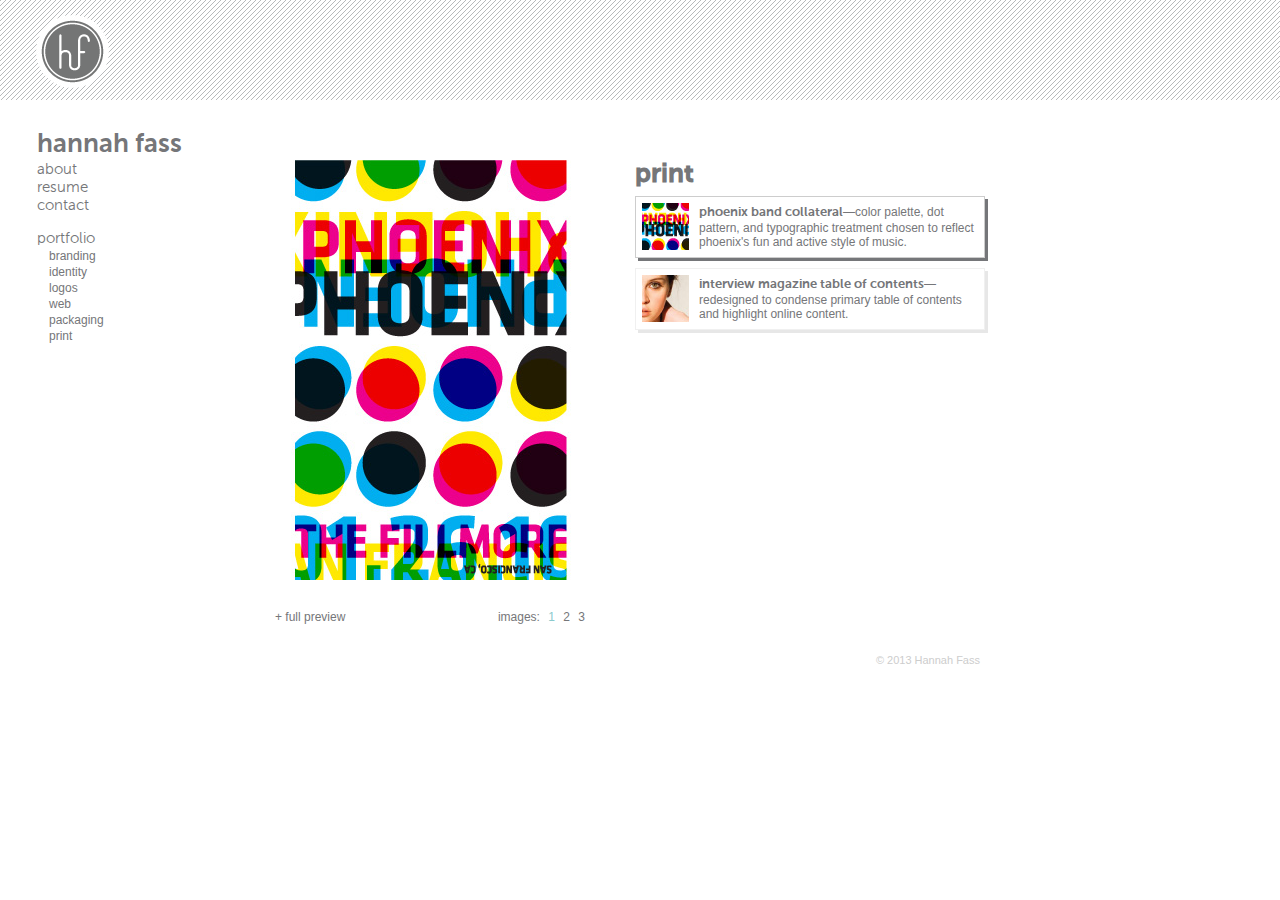
<file: print.html>
<!DOCTYPE html>
<html lang="en-US">
	<head>
		<title>hannah fass | print</title>
		<link rel="shortcut icon" href="img/favicon.ico" />
		<link rel="stylesheet" type="text/css" href="css/webfonts.css" />
		<link rel="stylesheet" type="text/css" href="css/normalize.css" />
		<link rel="stylesheet" type="text/css" href="css/960_24_col.css" />
		<link rel="stylesheet" type="text/css" href="css/style.css" />
		<meta property="og:title" content="hannahfass.com" />
		<meta property="og:description" content="hannah fass | graphic designer | print" />
		<meta property="og:url" content="hannahfass.com/print.html">
		<meta property="og:site_name" content "hannahfass.com">
		<meta property="og:image" content="http://hannahfass.com/img/id.jpg" />
		<script type="text/javascript" src="js/jquery-1.7.1.min.js"></script>
		<script type="text/javascript" src="js/jquery.ui.widget.js"></script>
		<script type="text/javascript" src="js/jquery.animate-enhanced.min.js"></script>
		<script type="text/javascript" src="js/jquery.hover-preview.js"></script>
		<script type="text/javascript">
			$(function() {
				$("#content").hoverPreview({
					previewContainer: '#center-image',
					dataSelector:     '.item',
					activeClass:      'itemactive',
					imageLink:        '#full-image-link',
					transition:       'click',
					change: function (event, data) {
					    $('.image-pager ul').hide();
					    $('.pager-' + (data.index + 1))
					        .hoverPreview('setActive', 0)
					        .show();

					}
				});
				
				$(".pager-1").hoverPreview({
				    previewContainer: '#center-image',
					dataSelector:     'a',
					activeClass:      'active',
					imageLink:        '#full-image-link',
					transition:       'click'
				});
				
				$(".pager-2").hoverPreview({
				    previewContainer: '#center-image',
					dataSelector:     'a',
					activeClass:      'active',
					imageLink:        '#full-image-link',
					transition:       'click'
				}).hide();
			});
		</script>
	</head>
	<body>
		<div id="container" class="container_24">
			<div id="header" class="grid_24">
				<a href="index.html">
					<div id="logo">
						<h1>hf</h1>
					</div>
				</a>
			</div>
			<div class="clear"></div>
			<div id="sidebar" class="grid_4">
				<ul>
					<li class="name"><a href="index.html">hannah fass</a></li>
					<li><li><a href="about.html">about</a></li>
					<li><a href="resume.pdf" target="_blank">resume</a></li>
					<li><a href="contact.html">contact</a></li>
				</ul>
				<ul>
					<li><a href="index.html">portfolio</a></li>
					<ul>
						<li><a href="branding.html">branding</a></li>
						<li><a href="identity.html">identity</a></li>
						<li><a href="logos.html">logos</a></li>
						<li><a href="web.html">web</a></li>
						<li><a href="packaging.html">packaging</a></li>
						<li><a href="print.html">print</a></li>
					</ul>
				</ul>
			</div>
			<div id="center-image-container" class="prefix_2 grid_8">
				<div id="center-image">
					<img src="art/large/l_phoenix_poster.jpg" />
				</div>
				<div class="image-pager">
				    images:
				    <ul class="pager-1">
				        <li><a class="active" data-preview="art/large/l_phoenix_poster.jpg" data-link="art/full/f_phoenix_poster.jpg" href="#">1</a></li>
				        <li><a data-preview="art/large/l_phoenix_ticket.jpg" data-link="art/full/f_phoenix_ticket.jpg" href="#">2</a></li>
				        <li><a data-preview="art/large/l_phoenix_wearables.jpg" data-link="art/full/f_phoenix_wearables.jpg" href="#">3</a></li>
				    </ul>
				    <ul class="pager-2">
				        <li><a class="active" data-preview="art/large/l_interview_regular.jpg" data-link="art/full/f_interview_regular.jpg" href="#">1</a></li>
				        <li><a data-preview="art/large/l_interview_online.jpg" data-link="art/full/f_interview_online.jpg" href="#">2</a></li>
				    </ul>
				</div>
				<a id="full-image-link" href="art/full/f_phoenix_poster.jpg" target="_blank">+ full preview</a>
			</div>
			<div id="content" class="prefix_1 grid_9">
				<h2>print</h2>
				<div class="item itemactive" data-preview="art/large/l_phoenix_poster.jpg" data-link="art/full/f_phoenix_poster.jpg">
					<img src="art/thumb/t_phoenix.jpg" />
					<p><span class="project-name">phoenix band collateral</span>&#8212;color palette, dot pattern, and typographic treatment chosen to reflect phoenix's fun and active style of music.</p>
				</div>
				<div class="item" data-preview="art/large/l_interview_regular.jpg" data-link="art/full/f_interview_regular.jpg">
					<img src="art/thumb/t_interview.jpg" />
					<p><span class="project-name">interview magazine table of contents</span>&#8212;redesigned to condense primary table of contents and highlight online content.</p>
				</div>
			</div>
			<div class="clear"></div>
			<div id="footer" class="grid_24">
				<p class="copywrite">&copy; 2013 Hannah Fass</p>
			</div>
			<div class="clear"></div>
		</div>
	</body>
</html>
</file>
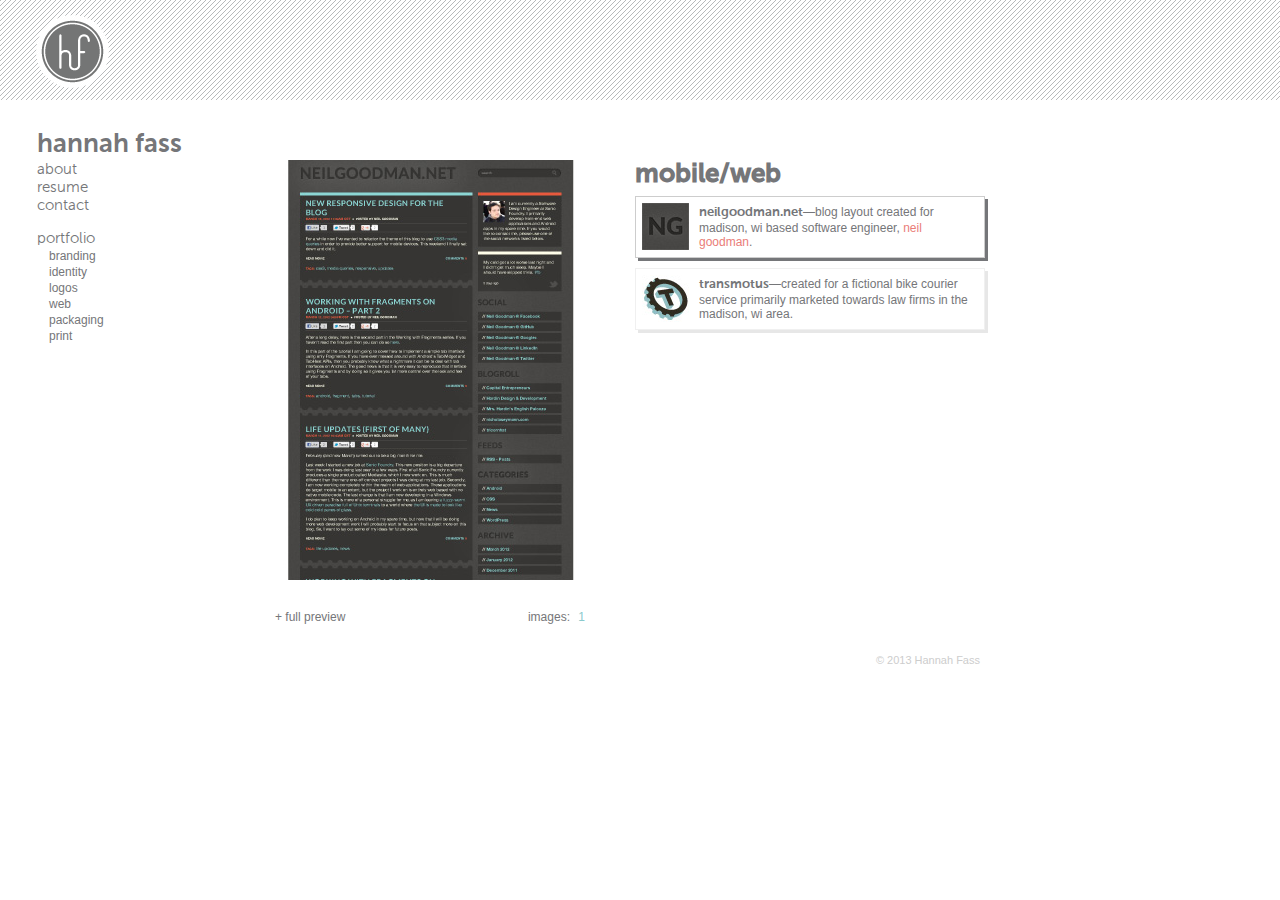
<file: web.html>
<!DOCTYPE html>
<html lang="en-US">
	<head>
		<title>hannah fass | web</title>
		<link rel="shortcut icon" href="img/favicon.ico" />
		<link rel="stylesheet" type="text/css" href="css/webfonts.css" />
		<link rel="stylesheet" type="text/css" href="css/normalize.css" />
		<link rel="stylesheet" type="text/css" href="css/960_24_col.css" />
		<link rel="stylesheet" type="text/css" href="css/style.css" />
		<meta property="og:title" content="hannahfass.com" />
		<meta property="og:description" content="hannah fass | graphic designer | web" />
		<meta property="og:url" content="hannahfass.com/web.html">
		<meta property="og:site_name" content "hannahfass.com">
		<meta property="og:image" content="http://hannahfass.com/img/id.jpg" />
		<script type="text/javascript" src="js/jquery-1.7.1.min.js"></script>
		<script type="text/javascript" src="js/jquery.ui.widget.js"></script>
		<script type="text/javascript" src="js/jquery.animate-enhanced.min.js"></script>
		<script type="text/javascript" src="js/jquery.hover-preview.js"></script>
		<script type="text/javascript">
			$(function() {
				$("#content").hoverPreview({
					previewContainer: '#center-image',
					dataSelector:     '.item',
					activeClass:      'itemactive',
					imageLink:        '#full-image-link',
					transition:       'click',
					change: function (event, data) {
					    $('.image-pager ul').hide();
					    $('.pager-' + (data.index + 1))
					        .hoverPreview('setActive', 0)
					        .show();

					}
				});
				
				$(".pager-1").hoverPreview({
				    previewContainer: '#center-image',
					dataSelector:     'a',
					activeClass:      'active',
					imageLink:        '#full-image-link',
					transition:       'click'
				});
				
				$(".pager-2").hoverPreview({
				    previewContainer: '#center-image',
					dataSelector:     'a',
					activeClass:      'active',
					imageLink:        '#full-image-link',
					transition:       'click'
				}).hide();
			});
		</script>
	</head>
	<body>
		<div id="container" class="container_24">
			<div id="header" class="grid_24">
				<a href="index.html">
					<div id="logo">
						<h1>hf</h1>
					</div>
				</a>
			</div>
			<div class="clear"></div>
			<div id="sidebar" class="grid_4">
				<ul>
					<li class="name"><a href="index.html">hannah fass</a></li>
					<li><li><a href="about.html">about</a></li>
					<li><a href="resume.pdf" target="_blank">resume</a></li>
					<li><a href="contact.html">contact</a></li>
				</ul>
				<ul>
					<li><a href="index.html">portfolio</a></li>
					<ul>
						<li><a href="branding.html">branding</a></li>
						<li><a href="identity.html">identity</a></li>
						<li><a href="logos.html">logos</a></li>
						<li><a href="web.html">web</a></li>
						<li><a href="packaging.html">packaging</a></li>
						<li><a href="print.html">print</a></li>
					</ul>
				</ul>
			</div>
			<div id="center-image-container" class="prefix_2 grid_8">
				<div id="center-image">
					<img src="art/large/l_neilgoodman.jpg" />
				</div>
				<div class="image-pager">
				    images:
				    <ul class="pager-1">
				        <li><a class="active" data-preview="art/large/l_neilgoodman.jpg" data-link="art/full/f_neilgoodman.jpg" href="#">1</a></li>
				    </ul>
				    <ul class="pager-2">
				        <li><a class="active" data-preview="art/large/l_transmotus_web_home.jpg" data-link="art/full/f_transmotus_web_home.jpg" href="#">1</a></li>
						<li><a data-preview="art/large/l_transmotus_web_service.jpg" data-link="art/full/f_transmotus_web_service.jpg" href="#">2</a></li>
						<li><a data-preview="art/large/l_transmotus_web_account.jpg" data-link="art/full/f_transmotus_web_account.jpg" href="#">3</a></li>
				    </ul>
				</div>
				<a id="full-image-link" href="art/full/f_neilgoodman.jpg" target="_blank">+ full preview</a>
			</div>
			<div id="content" class="prefix_1 grid_9">
				<h2>mobile/web</h2>
				<div class="item itemactive" data-preview="art/large/l_neilgoodman.jpg" data-link="art/full/f_neilgoodman.jpg">
					<img src="art/thumb/t_neilgoodman.jpg" />
					<p><span class="project-name">neilgoodman.net</span>&#8212;blog layout created for madison, wi based software engineer, <a href="http://neilgoodman.net" target="_blank">neil goodman</a>.</p>
				</div>
				<div class="item" data-preview="art/large/l_transmotus_web_home.jpg" data-link="art/full/f_transmotus_web_home.jpg">
					<img src="art/thumb/t_transmotus.jpg" />
					<p><span class="project-name">transmotus</span>&#8212;created for a fictional bike courier service primarily marketed towards law firms in the madison, wi area.</p>
				</div>
			</div>
			<div class="clear"></div>
			<div id="footer" class="grid_24">
				<p class="copywrite">&copy; 2013 Hannah Fass</p>
			</div>
			<div class="clear"></div>
		</div>
	</body>
</html>
</file>
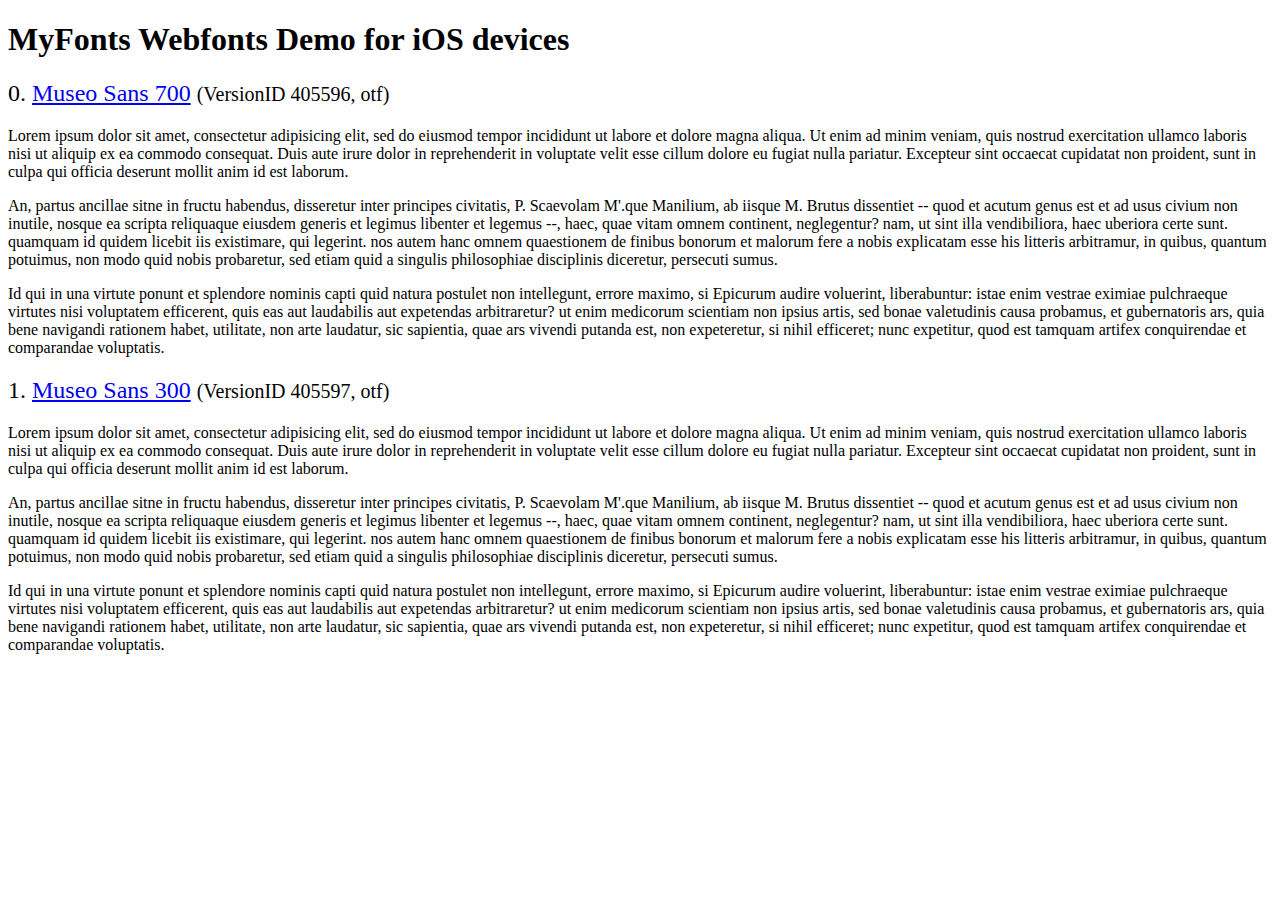
<file: webfonts/svg_test.html>
<!DOCTYPE html>
<html>
<head>
<title>MyFonts Webfonts Demo for iOS devices</title>
<meta http-equiv="content-type" content="text/html; charset=utf-8" />

<style type="text/css" media="all">

	h2 {
		 font-weight:normal;
	}

		
	@font-face {
		font-family:"MuseoSans-700";
		src:url("20319B_0.svg#MuseoSans-700") format("svg");
	}
	
	.webfont_0 {
		font-family: MuseoSans-700;
	}
		
	@font-face {
		font-family:"MuseoSans-300";
		src:url("20319B_1.svg#MuseoSans-300") format("svg");
	}
	
	.webfont_1 {
		font-family: MuseoSans-300;
	}
		
</style>

</head>

<body>

<h1>MyFonts Webfonts Demo for iOS devices</h1>


<h2>0. <span class='webfont_0'><a href='http://www.myfonts.com/search/style::159306/'>Museo Sans 700</a></span>
<small>(VersionID 405596, otf)</small>
</h2>

<p class='webfont_0'>Lorem ipsum dolor sit amet, consectetur adipisicing elit, sed do eiusmod tempor incididunt ut labore et dolore magna aliqua. Ut enim ad minim veniam, quis nostrud exercitation ullamco laboris nisi ut aliquip ex ea commodo consequat. Duis aute irure dolor in reprehenderit in voluptate velit esse cillum dolore eu fugiat nulla pariatur. Excepteur sint occaecat cupidatat non proident, sunt in culpa qui officia deserunt mollit anim id est laborum.</p>

<p class='webfont_0'>An, partus ancillae sitne in fructu habendus, disseretur inter principes civitatis, P. Scaevolam M'.que Manilium, ab iisque M. Brutus dissentiet -- quod et acutum genus est et ad usus civium non inutile, nosque ea scripta reliquaque eiusdem generis et legimus libenter et legemus --, haec, quae vitam omnem continent, neglegentur? nam, ut sint illa vendibiliora, haec uberiora certe sunt. quamquam id quidem licebit iis existimare, qui legerint. nos autem hanc omnem quaestionem de finibus bonorum et malorum fere a nobis explicatam esse his litteris arbitramur, in quibus, quantum potuimus, non modo quid nobis probaretur, sed etiam quid a singulis philosophiae disciplinis diceretur, persecuti sumus.</p>

<p class='webfont_0'>Id qui in una virtute ponunt et splendore nominis capti quid natura postulet non intellegunt, errore maximo, si Epicurum audire voluerint, liberabuntur: istae enim vestrae eximiae pulchraeque virtutes nisi voluptatem efficerent, quis eas aut laudabilis aut expetendas arbitraretur? ut enim medicorum scientiam non ipsius artis, sed bonae valetudinis causa probamus, et gubernatoris ars, quia bene navigandi rationem habet, utilitate, non arte laudatur, sic sapientia, quae ars vivendi putanda est, non expeteretur, si nihil efficeret; nunc expetitur, quod est tamquam artifex conquirendae et comparandae voluptatis.</p>



<h2>1. <span class='webfont_1'><a href='http://www.myfonts.com/search/style::159305/'>Museo Sans 300</a></span>
<small>(VersionID 405597, otf)</small>
</h2>

<p class='webfont_1'>Lorem ipsum dolor sit amet, consectetur adipisicing elit, sed do eiusmod tempor incididunt ut labore et dolore magna aliqua. Ut enim ad minim veniam, quis nostrud exercitation ullamco laboris nisi ut aliquip ex ea commodo consequat. Duis aute irure dolor in reprehenderit in voluptate velit esse cillum dolore eu fugiat nulla pariatur. Excepteur sint occaecat cupidatat non proident, sunt in culpa qui officia deserunt mollit anim id est laborum.</p>

<p class='webfont_1'>An, partus ancillae sitne in fructu habendus, disseretur inter principes civitatis, P. Scaevolam M'.que Manilium, ab iisque M. Brutus dissentiet -- quod et acutum genus est et ad usus civium non inutile, nosque ea scripta reliquaque eiusdem generis et legimus libenter et legemus --, haec, quae vitam omnem continent, neglegentur? nam, ut sint illa vendibiliora, haec uberiora certe sunt. quamquam id quidem licebit iis existimare, qui legerint. nos autem hanc omnem quaestionem de finibus bonorum et malorum fere a nobis explicatam esse his litteris arbitramur, in quibus, quantum potuimus, non modo quid nobis probaretur, sed etiam quid a singulis philosophiae disciplinis diceretur, persecuti sumus.</p>

<p class='webfont_1'>Id qui in una virtute ponunt et splendore nominis capti quid natura postulet non intellegunt, errore maximo, si Epicurum audire voluerint, liberabuntur: istae enim vestrae eximiae pulchraeque virtutes nisi voluptatem efficerent, quis eas aut laudabilis aut expetendas arbitraretur? ut enim medicorum scientiam non ipsius artis, sed bonae valetudinis causa probamus, et gubernatoris ars, quia bene navigandi rationem habet, utilitate, non arte laudatur, sic sapientia, quae ars vivendi putanda est, non expeteretur, si nihil efficeret; nunc expetitur, quod est tamquam artifex conquirendae et comparandae voluptatis.</p>




</body>
</html>
</file>
<file: css/webfonts.css>
/* @license
 * MyFonts Webfont Build ID 2109851, 2012-02-26T20:45:42-0500
 * 
 * The fonts listed in this notice are subject to the End User License
 * Agreement(s) entered into by the website owner. All other parties are 
 * explicitly restricted from using the Licensed Webfonts(s).
 * 
 * You may obtain a valid license at the URLs below.
 * 
 * Webfont: Museo Sans 700 by exljbris
 * URL: http://www.myfonts.com/fonts/exljbris/museo-sans/700/
 * Licensed pageviews: 10,000
 * 
 * Webfont: Museo Sans 300 by exljbris
 * URL: http://www.myfonts.com/fonts/exljbris/museo-sans/300/
 * Licensed pageviews: unspecified
 * 
 * 
 * License: http://www.myfonts.com/viewlicense?type=web&buildid=2109851
 * Webfonts copyright: Copyright (c) 2008 by Jos Buivenga. All rights reserved.
 * 
 * © 2012 Bitstream Inc
*/



  
 @font-face {
	font-family: 'MuseoSans-700';
	src: url('/webfonts/20319B_0_0.eot');
	src: url('/webfonts/20319B_0_0.eot?#iefix') format('embedded-opentype'),url('/webfonts/20319B_0_0.woff') format('woff'),url('/webfonts/20319B_0_0.ttf') format('truetype'),url('/webfonts/20319B_0_0.svg#wf') format('svg');
	}
 
  
 @font-face {
	font-family: 'MuseoSans-300';
	src: url('/webfonts/20319B_1_0.eot');
	src: url('/webfonts/20319B_1_0.eot?#iefix') format('embedded-opentype'),url('/webfonts/20319B_1_0.woff') format('woff'),url('/webfonts/20319B_1_0.ttf') format('truetype'),url('/webfonts/20319B_1_0.svg#wf') format('svg');
	}
</file>
<file: css/960_24_col.css>
/*
  960 Grid System ~ Core CSS.
  Learn more ~ http://960.gs/

  Licensed under GPL and MIT.
*/

/*
  Forces backgrounds to span full width,
  even if there is horizontal scrolling.
  Increase this if your layout is wider.

  Note: IE6 works fine without this fix.
*/

body {
  min-width: 960px;
}

/* `Container
----------------------------------------------------------------------------------------------------*/

.container_24 {
  margin-left: auto;
  margin-right: auto;
  width: 960px;
}

/* `Grid >> Global
----------------------------------------------------------------------------------------------------*/

.grid_1,
.grid_2,
.grid_3,
.grid_4,
.grid_5,
.grid_6,
.grid_7,
.grid_8,
.grid_9,
.grid_10,
.grid_11,
.grid_12,
.grid_13,
.grid_14,
.grid_15,
.grid_16,
.grid_17,
.grid_18,
.grid_19,
.grid_20,
.grid_21,
.grid_22,
.grid_23,
.grid_24 {
  display: inline;
  float: left;
  margin-left: 5px;
  margin-right: 5px;
}

.push_1, .pull_1,
.push_2, .pull_2,
.push_3, .pull_3,
.push_4, .pull_4,
.push_5, .pull_5,
.push_6, .pull_6,
.push_7, .pull_7,
.push_8, .pull_8,
.push_9, .pull_9,
.push_10, .pull_10,
.push_11, .pull_11,
.push_12, .pull_12,
.push_13, .pull_13,
.push_14, .pull_14,
.push_15, .pull_15,
.push_16, .pull_16,
.push_17, .pull_17,
.push_18, .pull_18,
.push_19, .pull_19,
.push_20, .pull_20,
.push_21, .pull_21,
.push_22, .pull_22,
.push_23, .pull_23 {
  position: relative;
}

/* `Grid >> Children (Alpha ~ First, Omega ~ Last)
----------------------------------------------------------------------------------------------------*/

.alpha {
  margin-left: 0;
}

.omega {
  margin-right: 0;
}

/* `Grid >> 24 Columns
----------------------------------------------------------------------------------------------------*/

.container_24 .grid_1 {
  width: 30px;
}

.container_24 .grid_2 {
  width: 70px;
}

.container_24 .grid_3 {
  width: 110px;
}

.container_24 .grid_4 {
  width: 150px;
}

.container_24 .grid_5 {
  width: 190px;
}

.container_24 .grid_6 {
  width: 230px;
}

.container_24 .grid_7 {
  width: 270px;
}

.container_24 .grid_8 {
  width: 310px;
}

.container_24 .grid_9 {
  width: 350px;
}

.container_24 .grid_10 {
  width: 390px;
}

.container_24 .grid_11 {
  width: 430px;
}

.container_24 .grid_12 {
  width: 470px;
}

.container_24 .grid_13 {
  width: 510px;
}

.container_24 .grid_14 {
  width: 550px;
}

.container_24 .grid_15 {
  width: 590px;
}

.container_24 .grid_16 {
  width: 630px;
}

.container_24 .grid_17 {
  width: 670px;
}

.container_24 .grid_18 {
  width: 710px;
}

.container_24 .grid_19 {
  width: 750px;
}

.container_24 .grid_20 {
  width: 790px;
}

.container_24 .grid_21 {
  width: 830px;
}

.container_24 .grid_22 {
  width: 870px;
}

.container_24 .grid_23 {
  width: 910px;
}

.container_24 .grid_24 {
  width: 950px;
}

/* `Prefix Extra Space >> 24 Columns
----------------------------------------------------------------------------------------------------*/

.container_24 .prefix_1 {
  padding-left: 40px;
}

.container_24 .prefix_2 {
  padding-left: 80px;
}

.container_24 .prefix_3 {
  padding-left: 120px;
}

.container_24 .prefix_4 {
  padding-left: 160px;
}

.container_24 .prefix_5 {
  padding-left: 200px;
}

.container_24 .prefix_6 {
  padding-left: 240px;
}

.container_24 .prefix_7 {
  padding-left: 280px;
}

.container_24 .prefix_8 {
  padding-left: 320px;
}

.container_24 .prefix_9 {
  padding-left: 360px;
}

.container_24 .prefix_10 {
  padding-left: 400px;
}

.container_24 .prefix_11 {
  padding-left: 440px;
}

.container_24 .prefix_12 {
  padding-left: 480px;
}

.container_24 .prefix_13 {
  padding-left: 520px;
}

.container_24 .prefix_14 {
  padding-left: 560px;
}

.container_24 .prefix_15 {
  padding-left: 600px;
}

.container_24 .prefix_16 {
  padding-left: 640px;
}

.container_24 .prefix_17 {
  padding-left: 680px;
}

.container_24 .prefix_18 {
  padding-left: 720px;
}

.container_24 .prefix_19 {
  padding-left: 760px;
}

.container_24 .prefix_20 {
  padding-left: 800px;
}

.container_24 .prefix_21 {
  padding-left: 840px;
}

.container_24 .prefix_22 {
  padding-left: 880px;
}

.container_24 .prefix_23 {
  padding-left: 920px;
}

/* `Suffix Extra Space >> 24 Columns
----------------------------------------------------------------------------------------------------*/

.container_24 .suffix_1 {
  padding-right: 40px;
}

.container_24 .suffix_2 {
  padding-right: 80px;
}

.container_24 .suffix_3 {
  padding-right: 120px;
}

.container_24 .suffix_4 {
  padding-right: 160px;
}

.container_24 .suffix_5 {
  padding-right: 200px;
}

.container_24 .suffix_6 {
  padding-right: 240px;
}

.container_24 .suffix_7 {
  padding-right: 280px;
}

.container_24 .suffix_8 {
  padding-right: 320px;
}

.container_24 .suffix_9 {
  padding-right: 360px;
}

.container_24 .suffix_10 {
  padding-right: 400px;
}

.container_24 .suffix_11 {
  padding-right: 440px;
}

.container_24 .suffix_12 {
  padding-right: 480px;
}

.container_24 .suffix_13 {
  padding-right: 520px;
}

.container_24 .suffix_14 {
  padding-right: 560px;
}

.container_24 .suffix_15 {
  padding-right: 600px;
}

.container_24 .suffix_16 {
  padding-right: 640px;
}

.container_24 .suffix_17 {
  padding-right: 680px;
}

.container_24 .suffix_18 {
  padding-right: 720px;
}

.container_24 .suffix_19 {
  padding-right: 760px;
}

.container_24 .suffix_20 {
  padding-right: 800px;
}

.container_24 .suffix_21 {
  padding-right: 840px;
}

.container_24 .suffix_22 {
  padding-right: 880px;
}

.container_24 .suffix_23 {
  padding-right: 920px;
}

/* `Push Space >> 24 Columns
----------------------------------------------------------------------------------------------------*/

.container_24 .push_1 {
  left: 40px;
}

.container_24 .push_2 {
  left: 80px;
}

.container_24 .push_3 {
  left: 120px;
}

.container_24 .push_4 {
  left: 160px;
}

.container_24 .push_5 {
  left: 200px;
}

.container_24 .push_6 {
  left: 240px;
}

.container_24 .push_7 {
  left: 280px;
}

.container_24 .push_8 {
  left: 320px;
}

.container_24 .push_9 {
  left: 360px;
}

.container_24 .push_10 {
  left: 400px;
}

.container_24 .push_11 {
  left: 440px;
}

.container_24 .push_12 {
  left: 480px;
}

.container_24 .push_13 {
  left: 520px;
}

.container_24 .push_14 {
  left: 560px;
}

.container_24 .push_15 {
  left: 600px;
}

.container_24 .push_16 {
  left: 640px;
}

.container_24 .push_17 {
  left: 680px;
}

.container_24 .push_18 {
  left: 720px;
}

.container_24 .push_19 {
  left: 760px;
}

.container_24 .push_20 {
  left: 800px;
}

.container_24 .push_21 {
  left: 840px;
}

.container_24 .push_22 {
  left: 880px;
}

.container_24 .push_23 {
  left: 920px;
}

/* `Pull Space >> 24 Columns
----------------------------------------------------------------------------------------------------*/

.container_24 .pull_1 {
  left: -40px;
}

.container_24 .pull_2 {
  left: -80px;
}

.container_24 .pull_3 {
  left: -120px;
}

.container_24 .pull_4 {
  left: -160px;
}

.container_24 .pull_5 {
  left: -200px;
}

.container_24 .pull_6 {
  left: -240px;
}

.container_24 .pull_7 {
  left: -280px;
}

.container_24 .pull_8 {
  left: -320px;
}

.container_24 .pull_9 {
  left: -360px;
}

.container_24 .pull_10 {
  left: -400px;
}

.container_24 .pull_11 {
  left: -440px;
}

.container_24 .pull_12 {
  left: -480px;
}

.container_24 .pull_13 {
  left: -520px;
}

.container_24 .pull_14 {
  left: -560px;
}

.container_24 .pull_15 {
  left: -600px;
}

.container_24 .pull_16 {
  left: -640px;
}

.container_24 .pull_17 {
  left: -680px;
}

.container_24 .pull_18 {
  left: -720px;
}

.container_24 .pull_19 {
  left: -760px;
}

.container_24 .pull_20 {
  left: -800px;
}

.container_24 .pull_21 {
  left: -840px;
}

.container_24 .pull_22 {
  left: -880px;
}

.container_24 .pull_23 {
  left: -920px;
}

/* `Clear Floated Elements
----------------------------------------------------------------------------------------------------*/

/* http://sonspring.com/journal/clearing-floats */

.clear {
  clear: both;
  display: block;
  overflow: hidden;
  visibility: hidden;
  width: 0;
  height: 0;
}

/* http://www.yuiblog.com/blog/2010/09/27/clearfix-reloaded-overflowhidden-demystified */

.clearfix:before,
.clearfix:after,
.container_24:before,
.container_24:after {
  content: '.';
  display: block;
  overflow: hidden;
  visibility: hidden;
  font-size: 0;
  line-height: 0;
  width: 0;
  height: 0;
}

.clearfix:after,
.container_24:after {
  clear: both;
}

/*
  The following zoom:1 rule is specifically for IE6 + IE7.
  Move to separate stylesheet if invalid CSS is a problem.
*/

.clearfix,
.container_24 {
  zoom: 1;
}
</file>
<file: css/style.css>
/* View Styles */

.container_24 {
	margin: 0;
	padding-left: 30px;
}

body {
	background: url('../img/stripes.png') top left repeat-x;
}

#header {
	padding-top: 14px;
	height: 86px;
}

#header a {
	color: #fff;
	text-decoration: none;
}

#logo h1 {
	display: none;
}

#logo {
	background: url('../img/logo_grey.png') top left no-repeat;
	width: 75px;
	height: 75px;
}

#logo:hover {
	background: url('../img/logo_blue.png') top left no-repeat;
}

#sidebar {
	padding-top: 30px;
}

#sidebar ul {
	font-family: "MuseoSans-300", helvetica, arial, sans-serif;
	font-size: 15px;
	margin: 0 0 15px 0;
	padding-left: 2px;
	list-style: none;
}

#sidebar ul ul {
	font-family: helvetica, arial, sans-serif;	
	font-size: 12px;
	line-height: 16px;
	padding-left: 12px;
}

#sidebar a:link,
#sidebar a:visited {
	color: #757679;
	text-decoration: none;
}

#sidebar a:hover {
	color: #8ac9cc;
	text-decoration: none;
}

#center-image { 
	height: 420px;
	margin-bottom: 30px;
}

#center-image-container,
#content {
	padding-top: 60px;
}

#center-image-container a:link,
#center-image-container a:visited {
	color: #757679;
	text-decoration: none;
}

#center-image-container a:hover {
    overflow: hidden;
	color: #8ac9cc;
	text-decoration: none;
}

#content ul {
	list-style-type: none;
	line-height: 16px;
	padding: 0;
	margin-top: 4px;
}
#footer {
	margin: 0px auto;
	padding-top: 30px;
	padding-bottom: 8px;
}

.name {
	font-family: "MuseoSans-700", helvetica, arial, sans-serif;
	font-size: 26px;
	color: #757679;
	margin: 0;
	padding: 0;	
}

.name:hover {
	color: #8ac9cc;
}

.item {
	overflow: hidden;
	height: 48px;
	border: 1px solid #f0f0f0;
	padding: 6px;
	margin-top: 2px;
	margin-bottom: 10px;
	-webkit-box-shadow: 3px 3px 0px #e7e7e7;
	-moz-box-shadow:    3px 3px 0px #e7e7e7;
	box-shadow:         3px 3px 0px #e7e7e7;
	-webkit-transition: all 600ms linear;
	-moz-transition: all 600ms linear;
	-o-transition: all 600ms linear;
	transition: all 600ms linear;
}

.item:hover {
	border: 1px solid #8ac9cc;
	-webkit-box-shadow: 3px 3px 0px #8ac9cc;
	-moz-box-shadow:    3px 3px 0px #8ac9cc;
	box-shadow:         3px 3px 0px #8ac9cc;
}

.itemactive {
	border: 1px solid #cdcdcd;
	-webkit-box-shadow: 3px 3px 0px #757679;
	-moz-box-shadow:    3px 3px 0px #757679;
	box-shadow:         3px 3px 0px #757679;
}

.item img,
.item p {
	float: left;
}

.item img {
	width: 47px;
	height: 47px;
}

.item p {
	width: 275px;
	margin: 0;
	padding: 2px 0 0 10px;
	
}

.portfolio-art {
	overflow: hidden;
	height: 220px;
}

.portfolio-art a,
.portfolio-art a:link,
.portfolio-art a:visited {
	color:#b6b6b6;
}

.portfolio-art .label {
	padding: 3px 4px 3px 4px;
}

.portfolio-art a:hover .label {
	background-color: #8ac9cc;
	color: #fff;
	padding: 4px;
}

.portfolio-divider {
	height: 38px;
}

.portfolio-project {
	font-size: 14px;
	padding-top: 8px;
}

.copywrite {
	float: right;
	font-size: 11px;
	color: #cdcdcd;
}

.image-pager {
    float: right;
}

.image-pager ul {
    margin: 0;
    padding: 0;
    display: inline;
    list-style: none;
}

.image-pager ul li {
    display: inline;
    margin: 0;
    padding: 0;
    padding-left: 5px;
}

#center-image-container .image-pager a.active {
    color: #8ac9cc;
	text-decoration: none;
}

.project-name {
	font-family: "MuseoSans-700", helvetica, arial, sans-serif;
	font-size: 13px;
}
/* Element Styles */
body {
	color: #757679;
	font-family: helvetica, arial, sans-serif;
	font-size: 12px;
}

p {
	margin-top: 0px;
}

a:link,
a:visited {
	color: #ea7d78;
	text-decoration: none;
}

a:hover {
	color: #8ac9cc;
	text-decoration: none;
}

h2 {
	font-family: "MuseoSans-700", helvetica, arial, sans-serif;
	font-size: 26px;
	margin: 0;
	padding: 0 0 3px 0;
}

h3 {
	font-family: "MuseoSans-700", helvetica, arial, sans-serif;
	font-size: 16px;
	margin: 0;
	padding: 0 0 3px 0;
}
</file>
